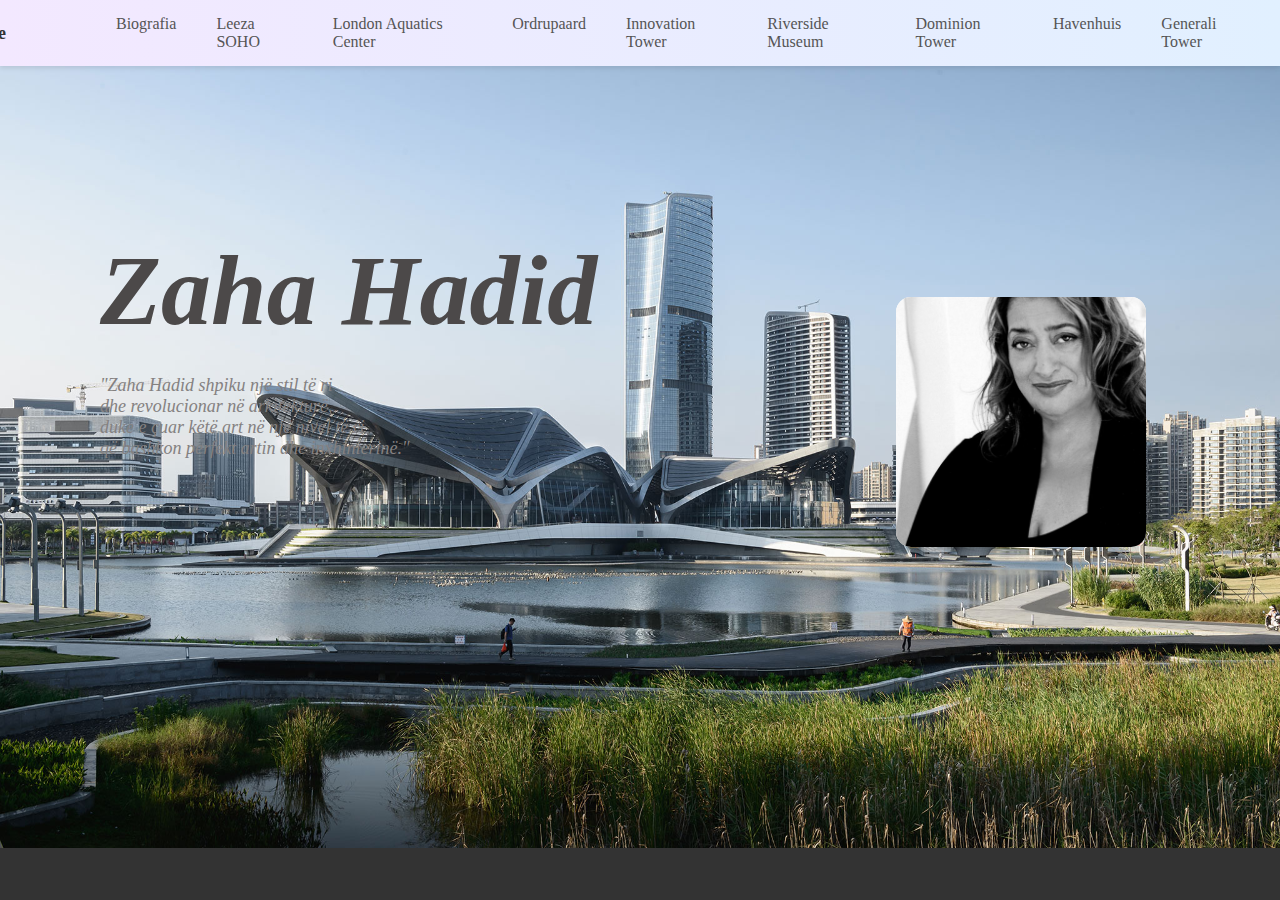
<file: index.html>
<!DOCTYPE html>
<html lang="en">
<head>
  <meta charset="UTF-8">
  <meta name="viewport" content="width=device-width, initial-scale=1.0">
  
  <link rel="stylesheet" href="style.css">
  <title>Home</title>
</head>
<body id="ap-body">
  <nav class="ap-navbar">
    
    <div class="ap-navbar-logo">
      <img src="architecture.png" alt="Logo">
      <a href="index.html">Home</a>
    </div>

    
    <button class="ap-navbar-toggle" aria-label="Toggle navigation">
      ☰
    </button>

    
    <div class="ap-navbar-links">
      <a href="biografia.html">Biografia</a>
      <a href="lezaa.html">Leeza SOHO</a>
      <a href="london.html">London Aquatics Center</a>
      <a href="ordrugaard.html">Ordrupaard</a>
      <a href="inovation.html">Innovation Tower</a>
      <a href="river.html">Riverside Museum</a>
      <a href="dominion.html">Dominion Tower</a>
      <a href="havenhuis.html">Havenhuis</a>
      <a href="generali.html">Generali Tower</a>
    </div>
  </nav>

  <script src="script.js"></script>
  
<div class="ap-permbajtja">
  <h1 class="ap-titulli">Zaha Hadid</h1>
  <p class="ap-paragrafi">
      "Zaha Hadid shpiku një stil të ri <br>dhe revolucionar në arkitekturë,<br> 
      duke e çuar këtë art në një nivel të ri <br> që bashkon perfekt artin dhe inxhinierinë."
  </p>
</div>

<div class="ap-card">
  <img src="zaha.jpg" alt="Zaha Hadid Image">
</div>



</body>
</html>
</file>
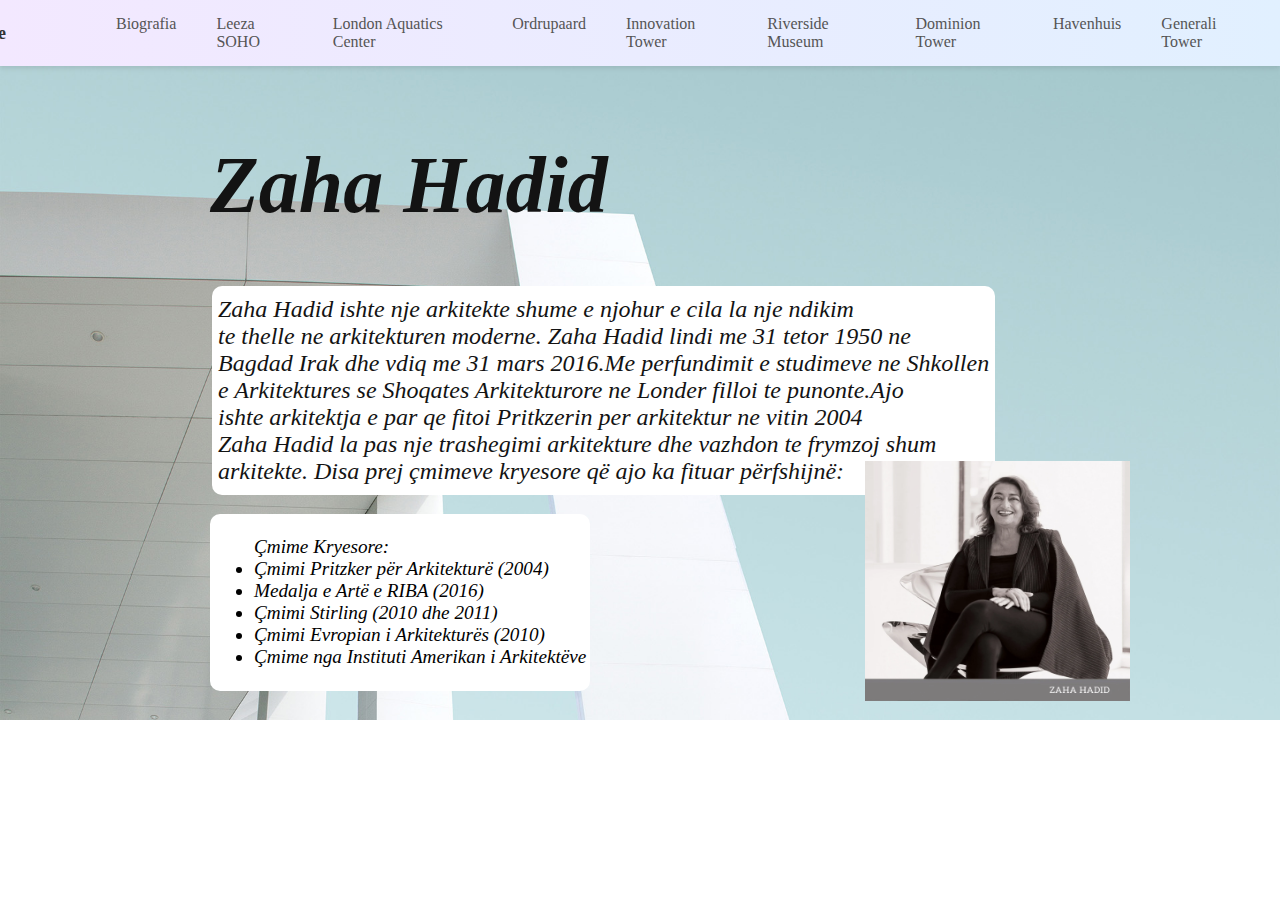
<file: biografia.html>
<!DOCTYPE html>
<html lang="en">
<head>
  <meta charset="UTF-8">
  <meta name="viewport" content="width=device-width, initial-scale=1.0">
  <link rel="stylesheet" href="bio.css">
  <title>Biografia</title>
</head>
<body id="ap-body">
  <nav class="ap-navbar">
  
    <div class="ap-navbar-logo">
      <img src="architecture.png" alt="Logo">
      <a href="index.html">Home</a>
    </div>

    
    <button class="ap-navbar-toggle" aria-label="Toggle navigation">
      ☰
    </button>

    
    <div class="ap-navbar-links">
      <a href="biografia.html">Biografia</a>
      <a href="lezaa.html">Leeza SOHO</a>
      <a href="london.html">London Aquatics Center</a>
      <a href="ordrugaard.html">Ordrupaard</a>
      <a href="inovation.html">Innovation Tower</a>
      <a href="river.html">Riverside Museum</a>
      <a href="dominion.html">Dominion Tower</a>
      <a href="havenhuis.html">Havenhuis</a>
      <a href="generali.html">Generali Tower</a>
    </div>
  </nav>

  <script src="script.js"></script>

  
  <div class="ap-titulli">
    <h1>Zaha Hadid</h1>
    <p class="ap-paragrafi">
      Zaha Hadid ishte nje arkitekte  shume e njohur e  cila la nje ndikim <br> 
      te thelle ne arkitekturen moderne. Zaha Hadid lindi me 31 tetor 1950 ne <br>
      Bagdad Irak dhe vdiq me 31 mars 2016.Me perfundimit e studimeve ne Shkollen <br>
      e Arkitektures se Shoqates Arkitekturore ne Londer filloi te punonte.Ajo <br>
      ishte arkitektja e par qe  fitoi Pritkzerin per arkitektur ne vitin 2004 <br> 
      Zaha Hadid la pas nje trashegimi arkitekture dhe vazhdon te frymzoj shum <br>
      arkitekte. Disa prej çmimeve kryesore që ajo ka fituar përfshijnë:
    </p>
</div>

<div class="ap-lista">
  <ul>Çmime Kryesore:
    <li>Çmimi Pritzker për Arkitekturë (2004)</li>
    <li>Medalja e Artë e RIBA (2016)</li>
    <li>Çmimi Stirling (2010 dhe 2011)</li>
    <li>Çmimi Evropian i Arkitekturës (2010)</li>
    <li>Çmime nga Instituti Amerikan i Arkitektëve</li>

  </ul>
</div>
  
<div class="ap-foto">
<img src="zahaprofile.webp" alt="" width="265" height="240">
</div>


</body>
</html>
</file>
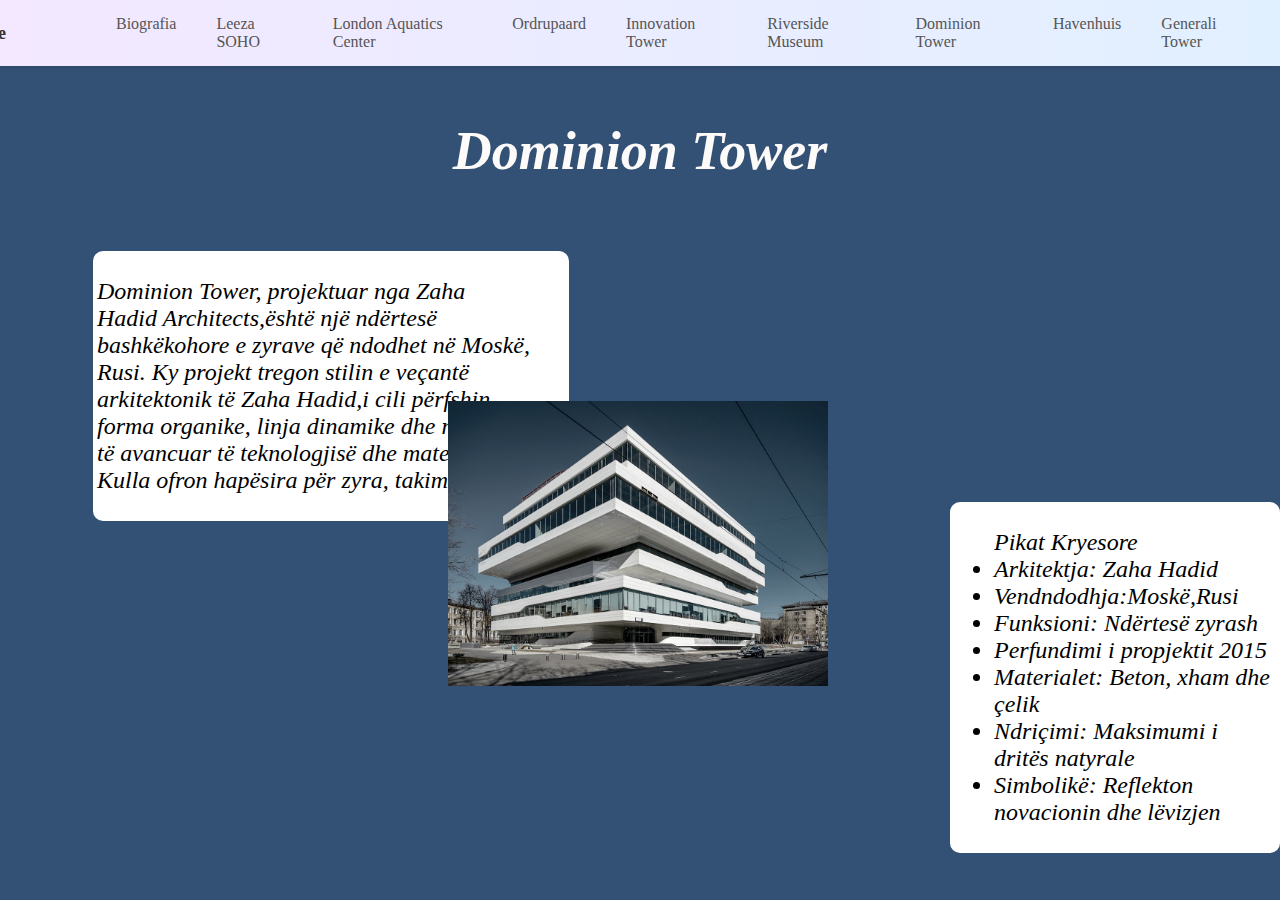
<file: dominion.html>
<!DOCTYPE html>
<html lang="en">
<head>
    <meta charset="UTF-8">
    <meta name="viewport" content="width=device-width, initial-scale=1.0">
    <title>Dominion</title>
    <link rel="stylesheet" href="dominion.css">
</head>
<body id="ap-body">
  <nav class="ap-navbar">
    
    <div class="ap-navbar-logo">
      <img src="architecture.png" alt="Logo">
      <a href="index.html">Home</a>
    </div>

    
    <button class="ap-navbar-toggle" aria-label="Toggle navigation">
      ☰
    </button>

    
    <div class="ap-navbar-links">
      <a href="biografia.html">Biografia</a>
      <a href="lezaa.html">Leeza SOHO</a>
      <a href="london.html">London Aquatics Center</a>
      <a href="ordrugaard.html">Ordrupaard</a>
      <a href="inovation.html">Innovation Tower</a>
      <a href="river.html">Riverside Museum</a>
      <a href="dominion.html">Dominion Tower</a>
      <a href="havenhuis.html">Havenhuis</a>
      <a href="generali.html">Generali Tower</a>
    </div>
  </nav>

  <script src="script.js"></script>

  <div class="ap-titulli">

    <h1>Dominion Tower</h1>

  </div>

  <div class="ap-teori">

    <p>
      Dominion Tower, projektuar nga Zaha <br> 
      Hadid Architects,është një ndërtesë  <br>
      bashkëkohore e zyrave që ndodhet në Moskë, <br>
      Rusi. Ky projekt tregon stilin e veçantë  <br>
      arkitektonik të Zaha Hadid,i cili përfshin  <br>
      forma organike, linja dinamike dhe një përdorim  <br>
      të avancuar të teknologjisë dhe materialeve <br>
      Kulla ofron hapësira për zyra, takime <br>
      
      
    </p>

  </div>

  <div class="ap-dominionfoto">
    <img class="ap-image" src="dominion44.jpg" alt="">
  </div>

  <div class="ap-lista">
    <ul>Pikat Kryesore
      <li>Arkitektja: Zaha Hadid</li>
      <li>Vendndodhja:Moskë,Rusi</li>
      <li>Funksioni: Ndërtesë zyrash </li>
      <li>Perfundimi i propjektit 2015 </li>
      <li>Materialet: Beton, xham dhe çelik</li>
      <li>Ndriçimi: Maksimumi i dritës natyrale</li>
      <li>Simbolikë: Reflekton novacionin dhe lëvizjen</li>
     </ul>

  </div>

 


</body>
</html>
</file>
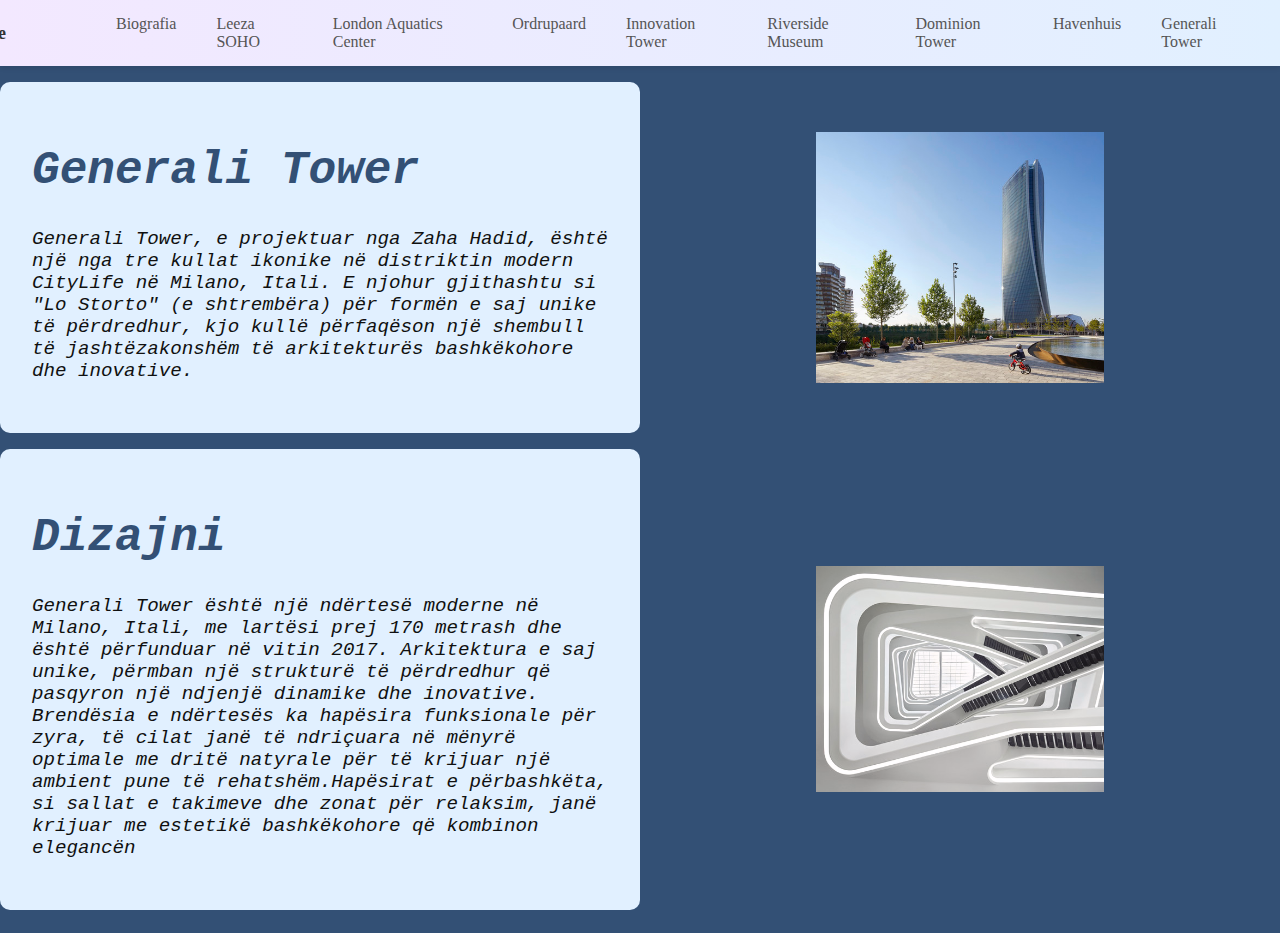
<file: generali.html>
<!DOCTYPE html>
<html lang="en">
<head>
    <meta charset="UTF-8">
    <meta name="viewport" content="width=device-width, initial-scale=1.0">
    <title>Generali</title>
    <link rel="stylesheet" href="generali.css">
</head>
<body id="ap-body">
    <nav class="ap-navbar">
        
        <div class="ap-navbar-logo">
          <img src="architecture.png" alt="Logo">
          <a href="index.html">Home</a>
        </div>
    
        
        <button class="ap-navbar-toggle" aria-label="Toggle navigation">
          ☰
        </button>
    
      
        <div class="ap-navbar-links">
          <a href="biografia.html">Biografia</a>
          <a href="lezaa.html">Leeza SOHO</a>
          <a href="london.html">London Aquatics Center</a>
          <a href="ordrugaard.html">Ordrupaard</a>
          <a href="inovation.html">Innovation Tower</a>
          <a href="river.html">Riverside Museum</a>
          <a href="dominion.html">Dominion Tower</a>
          <a href="havenhuis.html">Havenhuis</a>
          <a href="generali.html">Generali Tower</a>
        </div>
      </nav>
    
      <script src="script.js"></script>
     <div class="ap-generali">
       <div class="ap-text">
            <div class="ap-titulli">
            <h1>Generali Tower</h1>
            </div>
            <p>
                Generali Tower, e projektuar nga Zaha Hadid, është një nga tre kullat ikonike
                në distriktin modern CityLife në Milano, Itali. E njohur gjithashtu si "Lo Storto"
                (e shtrembëra) për formën e saj unike të përdredhur, kjo kullë përfaqëson një shembull
                 të jashtëzakonshëm të arkitekturës bashkëkohore dhe inovative.
            </p>
        </div>
        <div class="img">
            <img src="generali.jpg" alt="">
        </div>
    </div>

    <div class="ap-generali">
        <div class="ap-text">
            <div class="ap-titulli">
            <h1>Dizajni</h1>
            </div>
            <p>
                Generali Tower është një ndërtesë moderne në Milano, Itali,
                me lartësi prej 170 metrash dhe është përfunduar në vitin 2017. Arkitektura e saj unike,
                përmban një strukturë të përdredhur që pasqyron një ndjenjë
                dinamike dhe inovative. Brendësia e ndërtesës ka hapësira funksionale për zyra, të cilat
                janë të ndriçuara në mënyrë optimale me dritë natyrale për të krijuar një ambient pune të
                rehatshëm.Hapësirat e përbashkëta, si sallat e takimeve dhe zonat për relaksim,
                janë krijuar me estetikë bashkëkohore që kombinon elegancën
            </p>
        </div>
        <div class="img">
          <img src="generaliinside.jpg" alt="">
      </div>
      </div>
    </div>


</body>
</html>
</file>
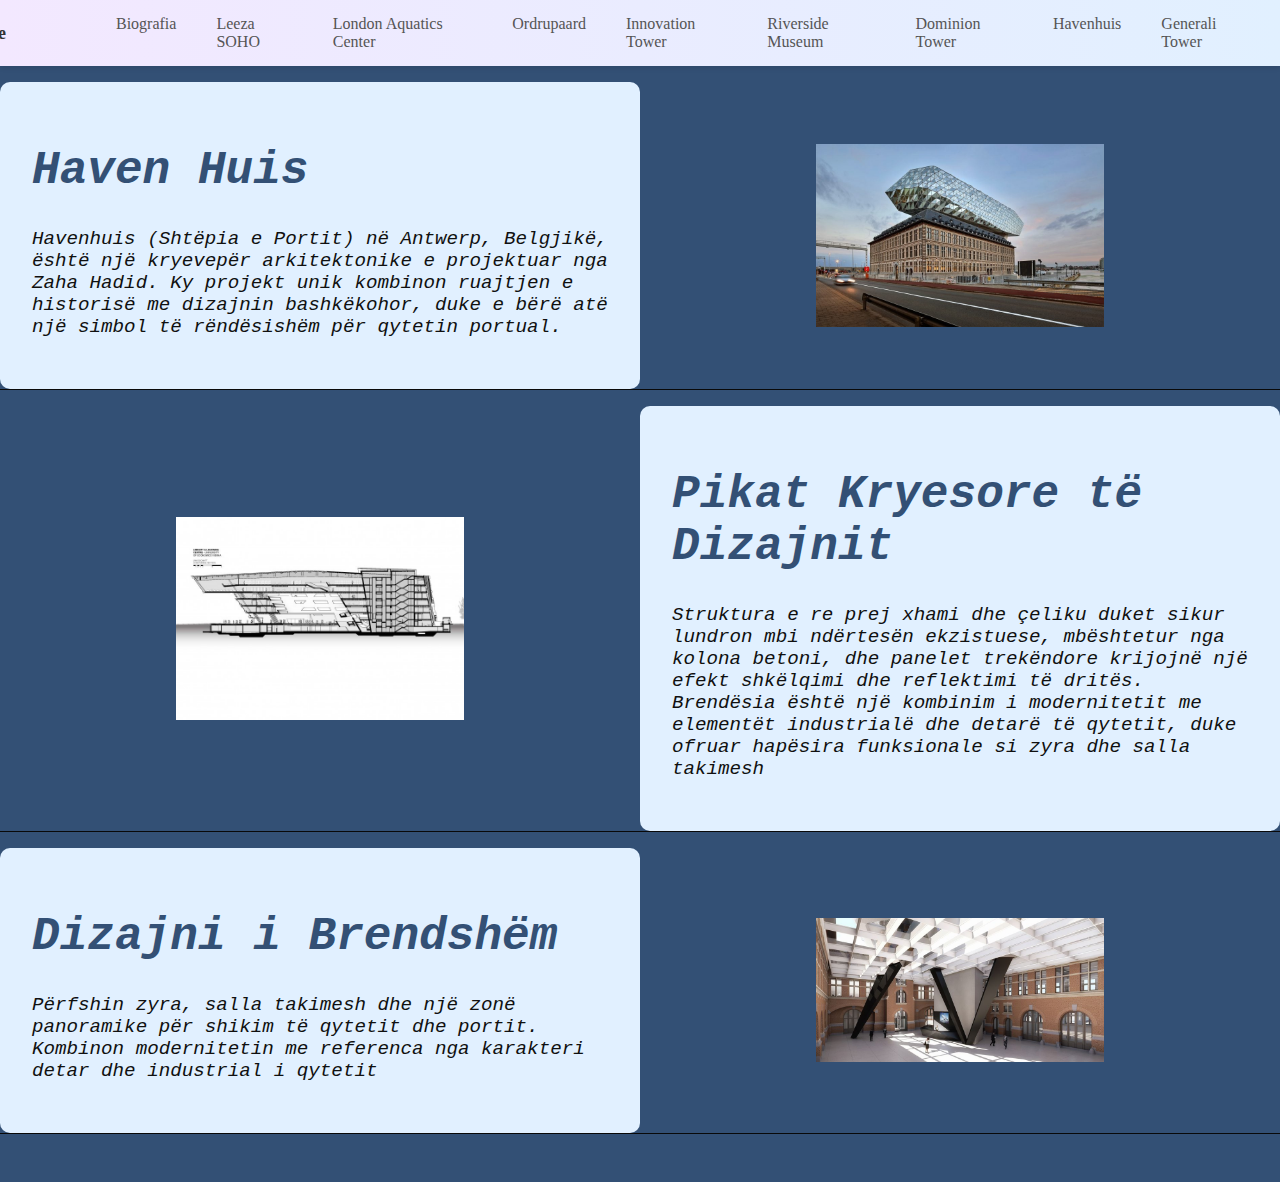
<file: havenhuis.html>
<!DOCTYPE html>
<html lang="en">
<head>
    <meta charset="UTF-8">
    <meta name="viewport" content="width=device-width, initial-scale=1.0">
    <title>Havenhuis</title>
    <link rel="stylesheet" href="havenhuis.css">
</head>
<body id="ap-body">
    <nav class="ap-navbar">
        
        <div class="ap-navbar-logo">
          <img src="architecture.png" alt="Logo">
          <a href="index.html">Home</a>
        </div>
    
        
        <button class="ap-navbar-toggle" aria-label="Toggle navigation">
          ☰
        </button>
    
        
        <div class="ap-navbar-links">
          <a href="biografia.html">Biografia</a>
          <a href="lezaa.html">Leeza SOHO</a>
          <a href="london.html">London Aquatics Center</a>
          <a href="ordrugaard.html">Ordrupaard</a>
          <a href="inovation.html">Innovation Tower</a>
          <a href="river.html">Riverside Museum</a>
          <a href="dominion.html">Dominion Tower</a>
          <a href="havenhuis.html">Havenhuis</a>
          <a href="generali.html">Generali Tower</a>
        </div>
      </nav>
    
      <script src="script.js"></script>

    <div class="ap-main">
        <div class="ap-container">
            <div class="ap-text">
                <div class="ap-titulli">
                <h1>Haven Huis</h1>
                </div>
                <p>
                 Havenhuis (Shtëpia e Portit) në Antwerp, Belgjikë,
                 është një kryevepër arkitektonike e projektuar nga Zaha Hadid.
                 Ky projekt unik kombinon ruajtjen e historisë me dizajnin bashkëkohor,
                 duke e bërë atë një simbol të rëndësishëm për qytetin portual.
                </p>
            </div>
            <div class="img">
                <img src="havenhuis1.jpg" alt="">
            </div>
        </div>

        
        <div class="ap-container">
            <div class="ap-text">
                <div class="ap-titulli">
                <h1>Pikat Kryesore të Dizajnit</h1>
                </div>
                <p>
                    Struktura e re prej xhami dhe çeliku duket sikur lundron mbi ndërtesën ekzistuese,
                    mbështetur nga kolona betoni, dhe panelet trekëndore krijojnë një efekt shkëlqimi dhe
                    reflektimi të dritës. Brendësia është një kombinim i modernitetit me elementët industrialë
                    dhe detarë të qytetit, duke ofruar hapësira funksionale si zyra dhe salla takimesh
                </p>
            </div>
            <div class="img">
                <img src="havenmodeli.jpg" alt="">
            </div>
        </div>

        <div class="ap-container">
            <div class="ap-text">
                <div class="ap-titulli">
                <h1>Dizajni i Brendshëm</h1>
                </div>
                <p>
                    Përfshin zyra, salla takimesh dhe një zonë panoramike për shikim të qytetit dhe portit.
                    Kombinon modernitetin me referenca nga karakteri detar dhe industrial i qytetit
                </p>
            </div>
            <div class="img">
                <img src="havenhuisinside.jpg" alt="">
            </div>
        </div>
    </div>

</body>
</html>
</file>
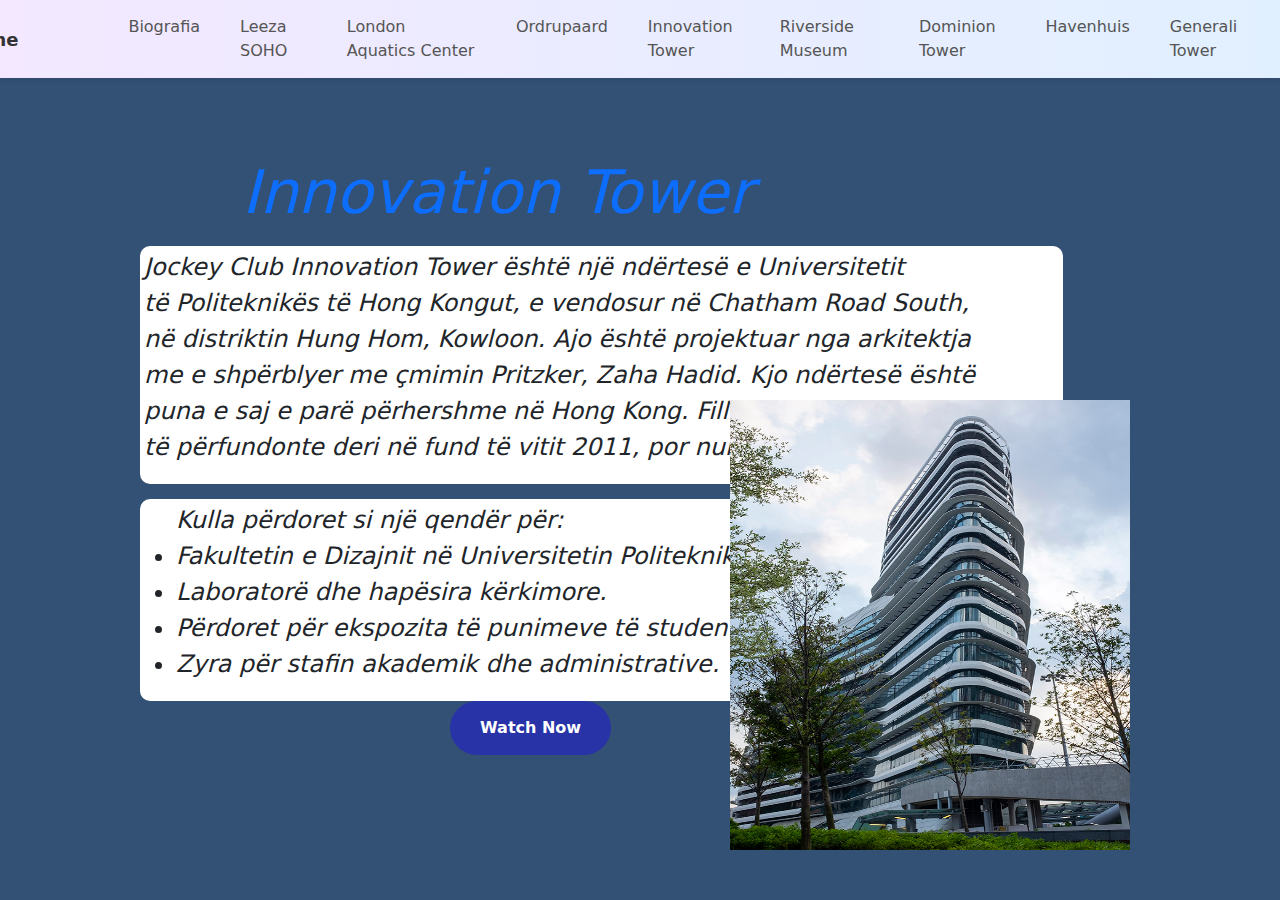
<file: inovation.html>
<!DOCTYPE html>
<html lang="en">
<head>
    <meta charset="UTF-8">
    <meta name="viewport" content="width=device-width, initial-scale=1.0">
    <title>inovation</title>
    <link href="https://cdn.jsdelivr.net/npm/bootstrap@5.3.0-alpha3/dist/css/bootstrap.min.css" rel="stylesheet">
    <link rel="stylesheet" href="inovation.css">
</head>
<body id="ap-body">
  <nav class="ap-navbar">
    
    <div class="ap-navbar-logo">
      <img src="architecture.png" alt="Logo">
      <a href="index.html">Home</a>
    </div>

  
    <button class="ap-navbar-toggle" aria-label="Toggle navigation">
      ☰
    </button>

    
    <div class="ap-navbar-links">
      <a href="biografia.html">Biografia</a>
      <a href="lezaa.html">Leeza SOHO</a>
      <a href="london.html">London Aquatics Center</a>
      <a href="ordrugaard.html">Ordrupaard</a>
      <a href="inovation.html">Innovation Tower</a>
      <a href="river.html">Riverside Museum</a>
      <a href="dominion.html">Dominion Tower</a>
      <a href="havenhuis.html">Havenhuis</a>
      <a href="generali.html">Generali Tower</a>
    </div>
  </nav>

  <script src="script.js"></script>

  <div class="container mt-5">
    <h1 id="titulli" class="text-primary">Innovation Tower</h1>
</div>



  <div class="ap-teori1">
        <p>
        Jockey Club Innovation Tower është një ndërtesë e Universitetit <br>
        të Politeknikës të Hong Kongut, e vendosur në Chatham Road South, <br>
        në distriktin Hung Hom, Kowloon. Ajo është projektuar nga arkitektja <br>
        me e shpërblyer  me çmimin Pritzker, Zaha Hadid. Kjo ndërtesë është <br>
        puna e saj e parë përhershme në Hong Kong. Fillimisht ishte parashikuar  <br>
        të përfundonte deri në fund të vitit 2011, por nuk u përfundua në vitin 2014
        </p>
  </div>

  <div class="ap-lista">
    <ul>Kulla përdoret si një qendër për:
      <li>Fakultetin e Dizajnit në Universitetin Politeknik të Hong Kongut</li>
      <li>Laboratorë dhe hapësira kërkimore.</li>
      <li>Përdoret për ekspozita të punimeve të studentëve dhe te profesionistëve.</li>
      <li>Zyra për stafin akademik dhe administrative. </li>
     </ul>

  </div>

  <div class="buton">
        <a href="https://www.youtube.com/watch?v=aQ_umv3Xsys" class="cta-button">Watch Now</a>
  </div>

  <div class="ap-foto">
    <img class="ap-foto1" src="inovation4.jpg" alt="">
</div>     
      

  <script src="https://code.jquery.com/jquery-3.6.4.min.js"></script>
  <script src="scriptt.js"></script>
</body>
</html>
</file>
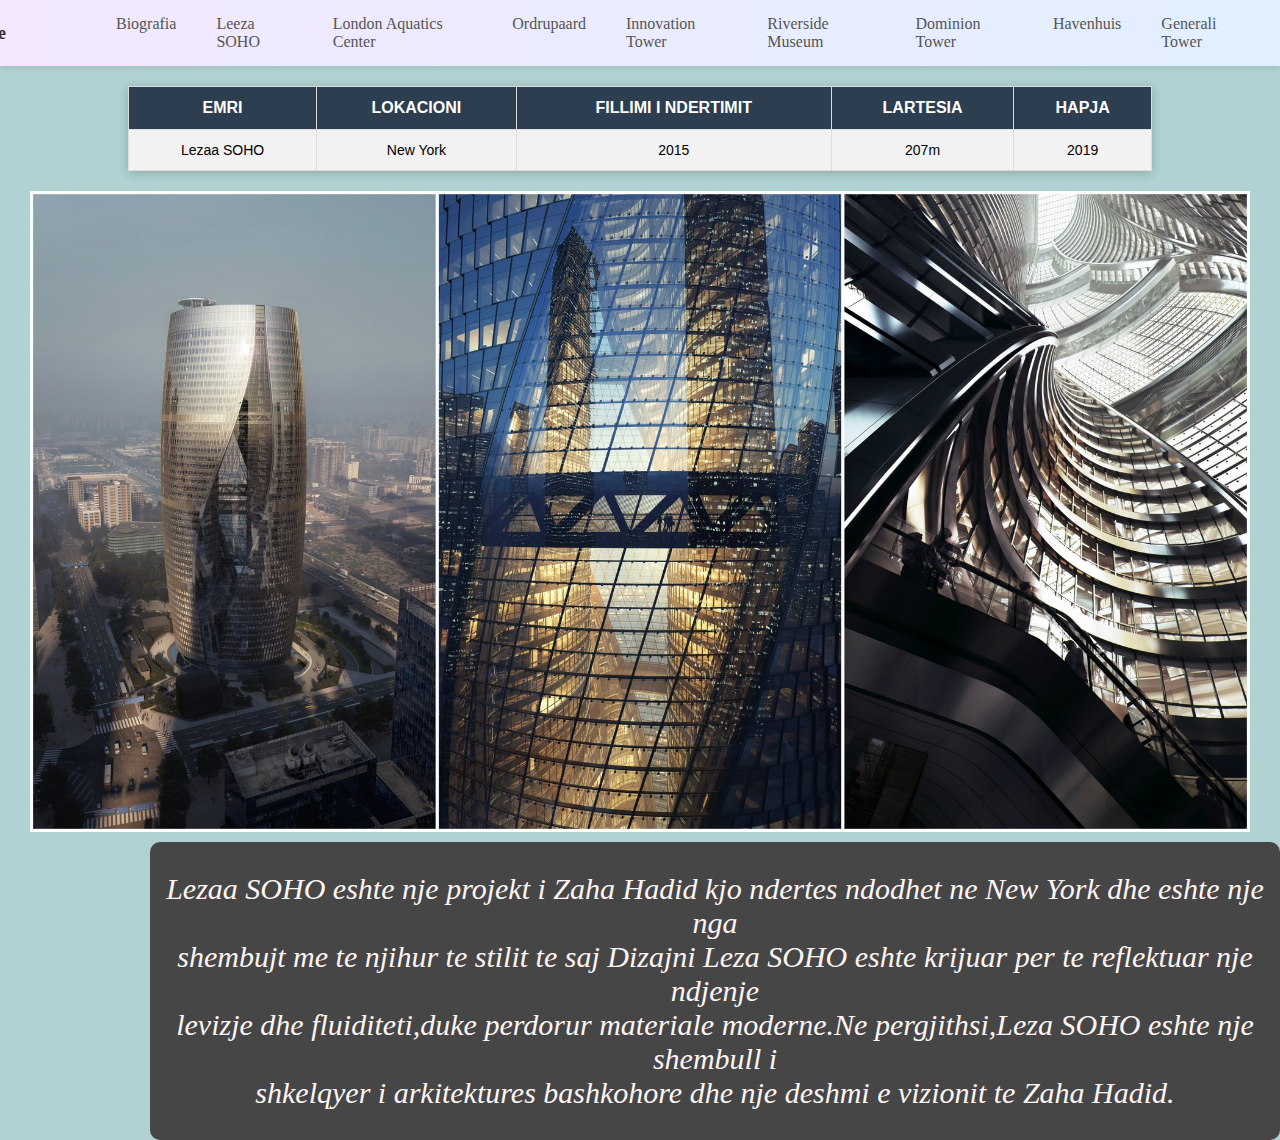
<file: lezaa.html>
<!DOCTYPE html>
<html lang="en">
<head>
  <meta charset="UTF-8">
  <meta name="viewport" content="width=device-width, initial-scale=1.0">
  <link rel="stylesheet" href="leeza.css">
  <title>Lezaa</title>
</head>
<body id="ap-body">
   <nav class="ap-navbar">
      
      <div class="ap-navbar-logo">
        <img src="architecture.png" alt="Logo">
        <a href="index.html">Home</a>
      </div>
  
      
      <button class="ap-navbar-toggle" aria-label="Toggle navigation">
        ☰
      </button>
  
      
      <div class="ap-navbar-links">
        <a href="biografia.html">Biografia</a>
        <a href="lezaa.html">Leeza SOHO</a>
        <a href="london.html">London Aquatics Center</a>
        <a href="ordrugaard.html">Ordrupaard</a>
        <a href="inovation.html">Innovation Tower</a>
        <a href="river.html">Riverside Museum</a>
        <a href="dominion.html">Dominion Tower</a>
        <a href="havenhuis.html">Havenhuis</a>
        <a href="generali.html">Generali Tower</a>
      </div>
    </nav>
  
    <script src="script.js"></script>

        
<div class="ap-tabele">
 <table>
   <tr>
        <th>Emri</th>
        <th>Lokacioni</th>
        <th>Fillimi i ndertimit</th>
        <th>Lartesia</th>
        <th>Hapja</th>
        </tr>
        <tr>
        <td>Lezaa SOHO</td>
        <td>New York</td>
        <td>2015</td>
        <td>207m</td>
        <td>2019</td>
   </tr>
 </table>
 </div>
            
 <div class="ap-fotoleza">
    <img class="ap-image" src="pjest3.jpg" alt="">
            
 </div>

        
    <div class="ap-teori">

        <p>
           Lezaa SOHO eshte nje projekt i Zaha Hadid kjo ndertes ndodhet ne New York dhe eshte nje  nga <br>
           shembujt me te njihur te stilit te saj Dizajni Leza SOHO eshte krijuar per te reflektuar nje ndjenje <br>
           levizje dhe fluiditeti,duke perdorur materiale moderne.Ne pergjithsi,Leza SOHO eshte nje shembull i <br> 
           shkelqyer i arkitektures  bashkohore dhe nje deshmi e vizionit te Zaha Hadid.
        </p>

    </div>
    
    

    
</body>
</html>
</file>
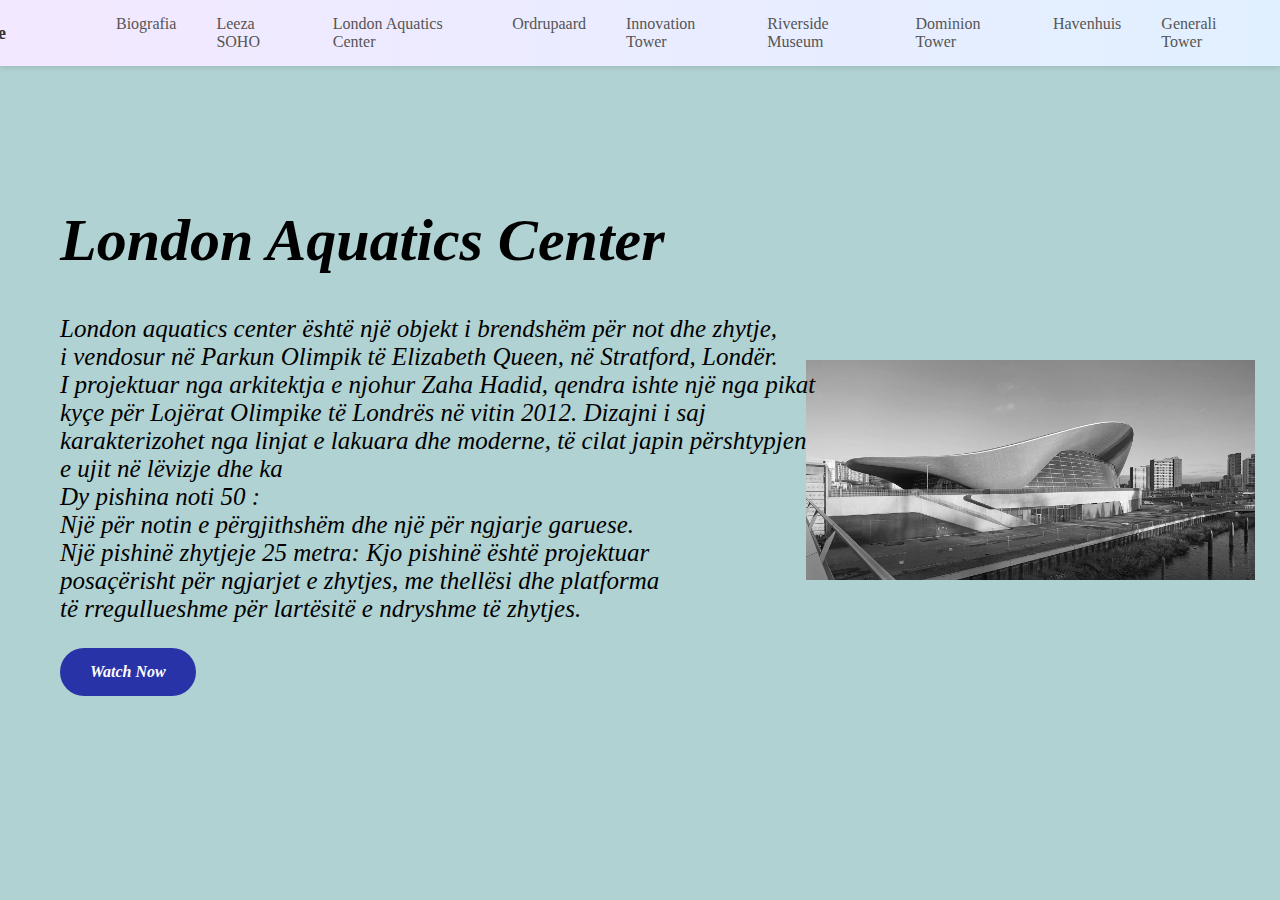
<file: london.html>
<!DOCTYPE html>
<html lang="en">
<head>
    <meta charset="UTF-8">
    <meta name="viewport" content="width=device-width, initial-scale=1.0">

    <title>London</title>
    <link rel="stylesheet" href="london.css">
</head>
<body id="ap-body">
  <nav class="ap-navbar">
    
    <div class="ap-navbar-logo">
      <img src="architecture.png" alt="Logo">
      <a href="index.html">Home</a>
    </div>

    
    <button class="ap-navbar-toggle" aria-label="Toggle navigation">
      ☰
    </button>

  
    <div class="ap-navbar-links">
      <a href="biografia.html">Biografia</a>
      <a href="lezaa.html">Leeza SOHO</a>
      <a href="london.html">London Aquatics Center</a>
      <a href="ordrugaard.html">Ordrupaard</a>
      <a href="inovation.html">Innovation Tower</a>
      <a href="river.html">Riverside Museum</a>
      <a href="dominion.html">Dominion Tower</a>
      <a href="havenhuis.html">Havenhuis</a>
      <a href="generali.html">Generali Tower</a>
    </div>
  </nav>

  <script src="script.js"></script>

  <div class="ap-card">

      <img src="london.jpg">
     
  </div>
    
  <div class="ap-titulli">

      <h1>London Aquatics Center</h1>

  </div>

  <div class="ap-teori">
    <p>
        London aquatics center është një objekt i brendshëm për not dhe zhytje, <br>
        i vendosur në Parkun Olimpik të Elizabeth Queen, në Stratford, Londër. <br>
        I projektuar nga arkitektja e njohur Zaha Hadid, qendra ishte një nga pikat <br>
        kyçe për Lojërat Olimpike të Londrës në vitin 2012. Dizajni i saj <br> 
        karakterizohet nga linjat e lakuara dhe moderne, të cilat japin përshtypjen <br>
         e ujit në lëvizje dhe ka <br>

        Dy pishina noti 50 : <br>
            
        Një për notin e përgjithshëm dhe një për ngjarje garuese. <br>
        Një pishinë zhytjeje 25 metra: Kjo pishinë është projektuar <br>posaçërisht për 
        ngjarjet e zhytjes, me thellësi dhe platforma <br> 
        të rregullueshme për lartësitë e ndryshme të zhytjes.</p>
             
         <a href="https://www.youtube.com/watch?v=K4sNdtM9PKs" class="cta-button">Watch Now</a>
         
  </div>

</body>
</html>
</file>
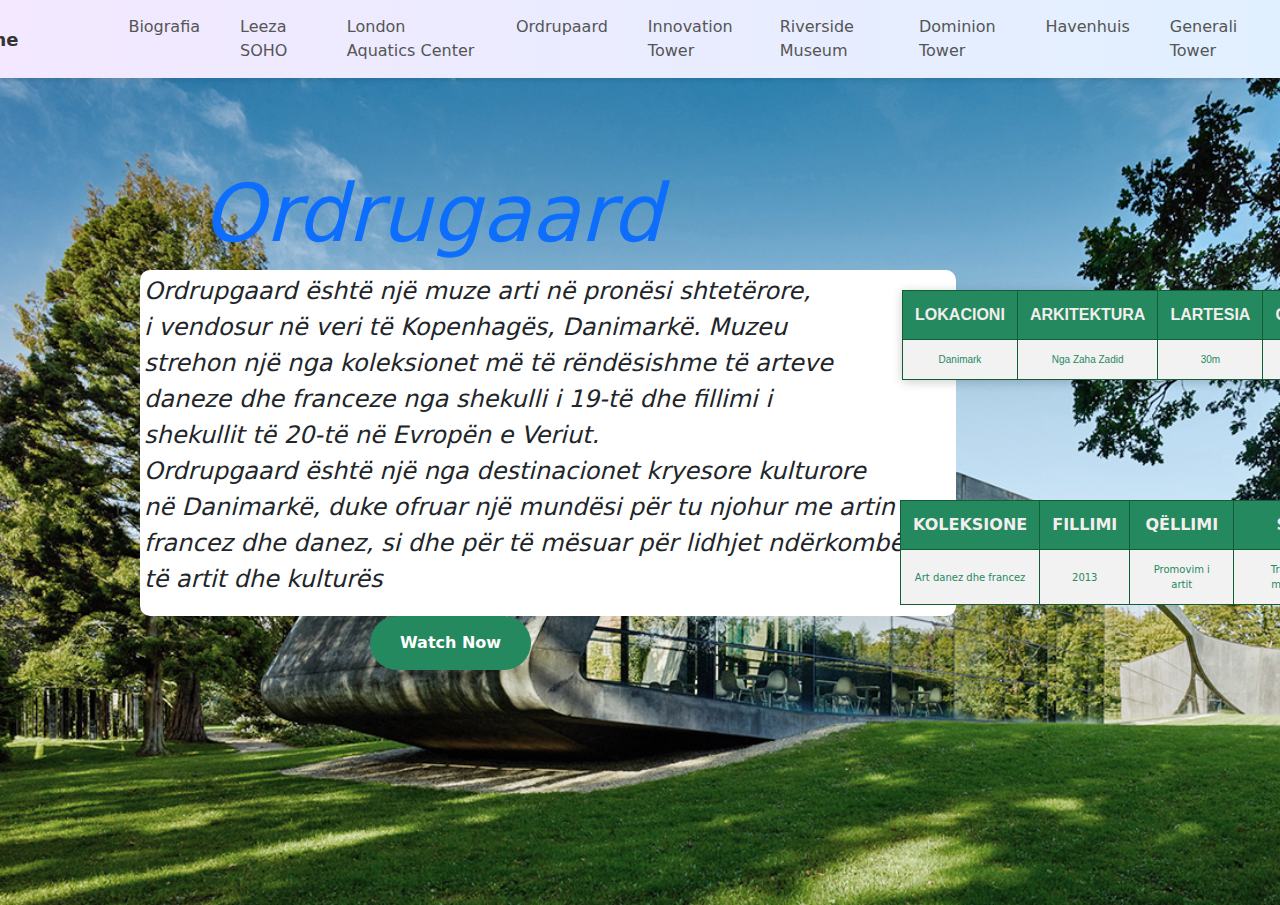
<file: ordrugaard.html>
<!DOCTYPE html>
<html lang="en">
<head>
    <meta charset="UTF-8">
    <meta name="viewport" content="width=device-width, initial-scale=1.0">
    <link href="https://cdn.jsdelivr.net/npm/bootstrap@5.3.0-alpha3/dist/css/bootstrap.min.css" rel="stylesheet">
    <title>Ordrugaard</title>
    <link rel="stylesheet" href="ordru.css">
</head>
<body id="ap-body">
  <nav class="ap-navbar">
    
    <div class="ap-navbar-logo">
      <img src="architecture.png" alt="Logo">
      <a href="index.html">Home</a>
    </div>

    
    <button class="ap-navbar-toggle" aria-label="Toggle navigation">
      ☰
    </button>

    
    <div class="ap-navbar-links">
      <a href="biografia.html">Biografia</a>
      <a href="lezaa.html">Leeza SOHO</a>
      <a href="london.html">London Aquatics Center</a>
      <a href="ordrugaard.html">Ordrupaard</a>
      <a href="inovation.html">Innovation Tower</a>
      <a href="river.html">Riverside Museum</a>
      <a href="dominion.html">Dominion Tower</a>
      <a href="havenhuis.html">Havenhuis</a>
      <a href="generali.html">Generali Tower</a>
    </div>
  </nav>

  <script src="script.js"></script>

  <div class="container mt-5">
    <h1 id="titulli" class="text-primary">Ordrugaard</h1>
</div>


  <div class="ap-teorii">

    <p>
     Ordrupgaard është një muze arti në pronësi shtetërore,<br>
     i vendosur  në veri të Kopenhagës, Danimarkë. Muzeu <br>
     strehon një nga koleksionet më të rëndësishme të arteve <br>
     daneze dhe franceze nga shekulli i 19-të dhe fillimi i <br>
     shekullit të 20-të në Evropën e Veriut. <br>
     Ordrupgaard është një nga destinacionet kryesore kulturore <br>
     në Danimarkë, duke ofruar një mundësi për tu njohur me artin <br>
     francez dhe danez, si dhe për të mësuar për lidhjet ndërkombëtare <br>
     të artit dhe kulturës
    </p>

  </div>

  <div class="buton">
        <a href="https://www.youtube.com/watch?v=H7HlaPgEViQ" class="cta-button">Watch Now</a>
  </div>

  <div class="ap-tabelja1">
    <table class="ap-tablee">
        <tr>
          <th>Lokacioni</th>
          <th>Arkitektura</th>
          <th>Lartesia</th>
          <th>Gjersia</th>
          <th>Hapja</th>
          </tr>
          <tr>
          <td>Danimark</td>
          <td>Nga Zaha Zadid</td>
          <td>30m</td>
          <td>36m</td>
          <td>2017</td>
        </tr>
    </table>

  </div>

  <div class="ap-tabelja2">
    <table class="ap-tabelee2">
        <tr>
          <th>Koleksione</th>
          <th>Fillimi</th>
          <th>Qëllimi</th>
          <th>Stili</th>
          <th>Artistë</th>
          </tr>
          <tr>
          <td>Art danez dhe francez</td>
          <td> 2013</td>
          <td>Promovim i artit</td>
          <td>Traditë dhe modernitet</td>
          <td>Monet, Gauguin, Degas</td>
        </tr>
    </table>

  </div>




 <script src="https://code.jquery.com/jquery-3.6.4.min.js"></script>
 <script src="scriptt.js"></script>

</body>
</html>
</file>
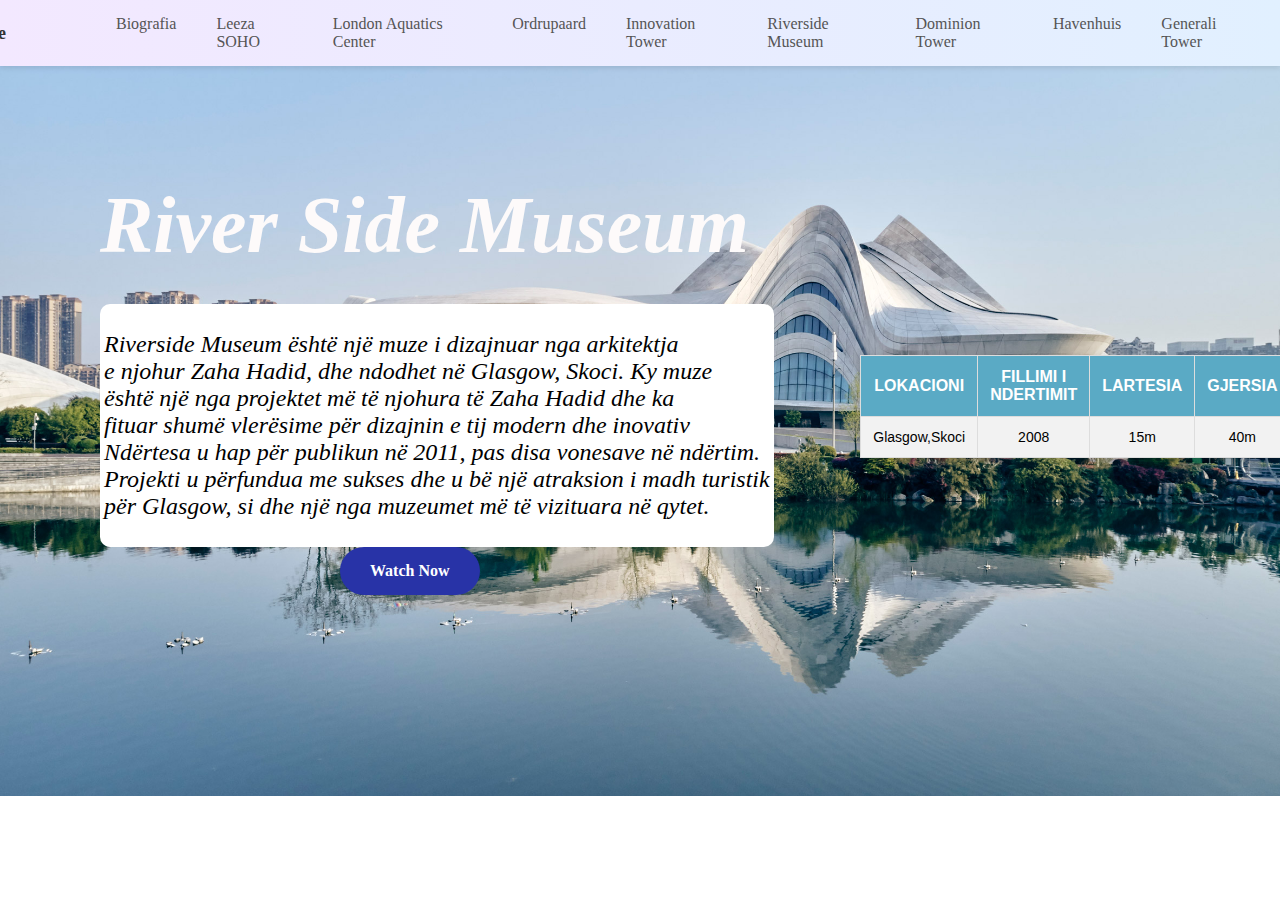
<file: river.html>
<!DOCTYPE html>
<html lang="en">
<head>
    <meta charset="UTF-8">
    <meta name="viewport" content="width=device-width, initial-scale=1.0">
    <title>River side</title>
    <link rel="stylesheet" href="river.css">
</head>
<body id="ap-body">
  <nav class="ap-navbar">
    
    <div class="ap-navbar-logo">
      <img src="architecture.png" alt="Logo">
      <a href="index.html">Home</a>
    </div>

    
    <button class="ap-navbar-toggle" aria-label="Toggle navigation">
      ☰
    </button>

    
    <div class="ap-navbar-links">
      <a href="biografia.html">Biografia</a>
      <a href="lezaa.html">Leeza SOHO</a>
      <a href="london.html">London Aquatics Center</a>
      <a href="ordrugaard.html">Ordrupaard</a>
      <a href="inovation.html">Innovation Tower</a>
      <a href="river.html">Riverside Museum</a>
      <a href="dominion.html">Dominion Tower</a>
      <a href="havenhuis.html">Havenhuis</a>
      <a href="generali.html">Generali Tower</a>
    </div>
  </nav>

  <script src="script.js"></script>

  <div class="ap-titulli3">
    <h1>River Side Museum</h1>
  </div>

   <div class="ap-teori3">

    <p>
      Riverside Museum është një muze i dizajnuar nga arkitektja <br>
      e njohur Zaha Hadid, dhe ndodhet në Glasgow, Skoci. Ky muze <br>
      është një nga projektet më të njohura të Zaha Hadid dhe ka  <br>
      fituar shumë vlerësime për dizajnin e tij modern dhe inovativ <br>
      Ndërtesa u hap për publikun në 2011, pas disa vonesave në ndërtim. <br>
      Projekti u përfundua me sukses dhe u bë një atraksion i madh turistik  <br>
      për Glasgow, si dhe një nga muzeumet më të vizituara në qytet.

    </p>
   </div>


  <div class="ap-buton">
      <a href=https://www.youtube.com/shorts/hfvJLWEDzv0 class="ap-cta-button">Watch Now</a>
  </div>


  <div class="ap-tabelja2">
    <table>
        <tr>
          <th>Lokacioni</th>
          <th>Fillimi i ndertimit</th>
          <th>Lartesia</th>
          <th>Gjersia</th>
          <th>Hapja</th>
          </tr>
          <tr>
          <td>Glasgow,Skoci</td>
          <td>2008</td>
          <td>15m</td>
          <td>40m</td>
          <td>2011</td>
        </tr>
    </table>

 </div>

</body>
</html>
</file>
<file: style.css>
#ap-body {
    margin: 0;
    background: url(img.jpg);
    background-repeat: no-repeat;
    background-size: cover;
    background-color: #333;
  }
  
  .ap-navbar {
    display: flex;
    justify-content: center;
    align-items: center;
    padding: 10px 20px;
    background: linear-gradient(to right, #f3e8ff, #e1f0ff);
    box-shadow: 0 2px 5px rgba(0, 0, 0, 0.1);
    position: relative;
  }
  
  .ap-navbar-logo {
    display: flex;
    justify-content: flex-start;
   align-items: center;
  }

  .ap-navbar-logo{
    position: relative;
    right: 100px;
  }
  
  .ap-navbar-logo img {
    height: 30px;
    margin-right: 10px;
  }
  
  .ap-navbar-logo a {
    text-decoration: none;
    font-size: 18px;
    font-weight: bold;
    color: #333;
  }
  
  .ap-navbar-links {
    display: flex;
    gap: 20px;
    transition: transform 0.3s ease-in-out;
  }
  
  .ap-navbar-links a {
    text-decoration: none;
    font-size: 16px;
    color: #555;
    padding: 5px 10px;
    border-radius: 5px;
    transition: background 0.3s, color 0.3s;
  }
  
  .ap-navbar-links a:hover {
    background: rgba(0, 0, 0, 0.1);
    color: #000;
  }
  
  
  .ap-navbar-toggle {
    display: none;
    background: none;
    border: none;
    font-size: 24px;
    cursor: pointer;
    position: relative;
    left: 110px;
  }

  @media (max-width: 1024px) {
    .ap-navbar{
      width: 985px;
      align-items: center;
    }
    
  
    .ap-navbar-logo {
      
      position: relative;
      left: -10px;
    }
  
    .ap-navbar-links a {
      font-size: 17px; 
      padding: 15px 8px; 
    }
  
    .ap-navbar-links {
      display: flex;
      gap: 1px; 
      position: relative;
      right: 6px;
    }
  }
  

 

  
  
  @media (max-width: 768px) {
    .ap-navbar{
      position: relative;
      width: 748px;
    }
    .ap-navbar-links {
      flex-direction: column;
      position: absolute;
      top: 60px;
      left: 0;
      right: 0;
      background: #fff;
      padding: 10px;
      z-index: 1;
      border-radius: 5px;
      transform: translateY(-200%);
      opacity: 0;
      visibility: hidden;
    }
  
    .ap-navbar-links.active {
      transform: translateY(0);
      opacity: 1;
      visibility: visible;
    }

    .ap-navbar-logo{
      position: relative;
      left: -251px;
    }
  
    .ap-navbar-toggle {
      display: block;
      position: relative;
      left: -381px;

    }
  }

  
  @media (max-width: 480px) {
    .ap-navbar{
      position: relative;
      width: 403px;
    }
  
    .ap-navbar-toggle {
      display: block;
      position: relative;
      left: -231px;
  
    }
    .ap-navbar-logo  {
        font-size: 16px;
        position: relative;
        left: -90px;
    }
  
    .ap-navbar-links  {
        font-size: 14px;
    }
  }
  


  .ap-permbajtja {
    position: relative;
    left: 100px;
    top: 100px;
}

.ap-titulli {
    font-style: italic;
    font-size: 100px;
    color: rgb(76, 73, 73);
}

.ap-paragrafi {
    font-style: italic;
    font-size: large;
    color: #848181;
    position: relative;
    top: -40px;
}

.ap-card {
    position: absolute;
    left: 70%;
    top: 33%;
    background-color: #fff;
    width: 250px;
    height: 250px;
    border-radius: 15px;
    filter: grayscale(100%);
}

.ap-card img {
    object-fit: cover;
    height: 100%;
    width: 100%;
    border-radius: 15px;
}

.ap-card:hover {
    background-color: rgb(177, 226, 243);
    filter: grayscale(0);
}

.ap-card:hover img {
    cursor: pointer;
    transition: all 0.5s ease-in-out;
    transform: scale(1.4);
}

@media (max-width: 1024px) {
  
  .ap-permbajtja {
      max-width: 100%;
      padding: 40px;
      position: relative;
      top: 20px;
      left: 2px;
      
      
  }

  
  .ap-titulli {
      font-size: 80px; 
  }

  
  .ap-paragrafi {
      font-size: 1rem; 
      background-color: #dce2f6;
      display: inline-block;
      padding: 7px;
      color: #000;
      border-radius:7px ;
  }

  
  .ap-card {
      width: 30%; 
      max-width: 240px; 
      height: 250px; 
      
  }

  
  .ap-card img {
      object-fit: cover;
      height: 100%;
      width: 100%;
  }
}


@media  (max-width: 768px) {
    .ap-permbajtja {
        left: 20px;
        top: 50px;
    }

    .ap-titulli {
        font-size: 50px;
    }

    .ap-paragrafi {
        font-size: medium;
        top: 0;
    }

    .ap-card {
        position: relative;
        left: 160px;
        top: -175px;
        width: 200px;
        height: 200px;
        margin: 0 auto;
    }
}

@media screen and (max-width: 480px) {
    .ap-permbajtja {
        left: -30px;
        top: 30px;
    }

    .ap-titulli {
        font-size: 30px;
    }

    .ap-paragrafi {
        font-size: small;
        top: 0;
    }

    

    .ap-card {
        width: 150px;
        height: 150px;
        position: relative;
        left: 160px;
        top: -155px;
    }
}
</file>
<file: bio.css>
#ap-body {
    margin: 0;
    background: url(papers.co-vx94-simple-architecture-blue-pattern-background-25-wallpaper.jpg);
    background-repeat: no-repeat;
    background-size: cover;
  }
  
  .ap-navbar {
    display: flex;
    justify-content: center;
    align-items: center;
    padding: 10px 20px;
    background: linear-gradient(to right, #f3e8ff, #e1f0ff);
    box-shadow: 0 2px 5px rgba(0, 0, 0, 0.1);
    position: relative;
  }
  
  .ap-navbar-logo {
    display: flex;
    justify-content: flex-start;
   align-items: center;
  }

  .ap-navbar-logo{
    position: relative;
    right: 100px;
  }
  
  .ap-navbar-logo img {
    height: 30px;
    margin-right: 10px;
  }
  
  .ap-navbar-logo a {
    text-decoration: none;
    font-size: 18px;
    font-weight: bold;
    color: #333;
  }
  
  .ap-navbar-links {
    display: flex;
    gap: 20px;
    transition: transform 0.3s ease-in-out;
  }
  
  .ap-navbar-links a {
    text-decoration: none;
    font-size: 16px;
    color: #555;
    padding: 5px 10px;
    border-radius: 5px;
    transition: background 0.3s, color 0.3s;
  }
  
  .ap-navbar-links a:hover {
    background: rgba(0, 0, 0, 0.1);
    color: #000;
  }
  
  
  .ap-navbar-toggle {
    display: none;
    background: none;
    border: none;
    font-size: 24px;
    cursor: pointer;
    position: relative;
    left: 110px;
  }


  @media (max-width: 1024px) {
    .ap-navbar{
      width: 995px;
      align-items: center;
    }
  
    
    
  
    .ap-navbar-logo {
      
      position: relative;
      left: -10px;
    }
  
    .ap-navbar-links a {
      font-size: 17px; 
      padding: 15px 8px; 
    }
  
    .ap-navbar-links {
      display: flex;
      gap: 1px; 
      position: relative;
      right: 6px;
    }
  }
  
  
  @media (max-width: 768px) {
    .ap-navbar{
      position: relative;
      width: 748px;
    }
    .ap-navbar-links {
      flex-direction: column;
      position: absolute;
      top: 60px;
      left: 0;
      right: 0;
      background: #fff;
      padding: 10px;
      z-index: 1;
      border-radius: 5px;
      transform: translateY(-200%);
      opacity: 0;
      visibility: hidden;
    }
  
    .ap-navbar-links.active {
      transform: translateY(0);
      opacity: 1;
      visibility: visible;
    }

    .ap-navbar-logo{
      position: relative;
      left: -251px;
    }
  
    .ap-navbar-toggle {
      display: block;
      position: relative;
      left: -381px;

    }
  }
  

  
  @media (max-width: 480px) {
    .ap-navbar{
      position: relative;
      width: 403px;
    }
  
    .ap-navbar-toggle {
      display: block;
      position: relative;
      left: -231px;
  
    }
    .ap-navbar-logo  {
        font-size: 16px;
        position: relative;
        left: -90px;
    }
  
    .ap-navbar-links  {
        font-size: 14px;
    }
  }
  


  .ap-titulli{font-style: italic;
    position: relative;
    top: 20px;
    left: 210px;
    font-size: 40px;
    color: #131313;
  }

  .ap-paragrafi{
    background-color: white;
    display: inline-block;
    padding: 10px 6px;
    border-radius: 10px;
    margin-left: 2px;
    margin-top: 2px;
    font-size:x-large;
    font-style: italic;
    
  }

 .ap-lista{
  background-color: white;
  display: inline-block;
  padding: 3px 4px;
  border-radius: 10px;
  margin-left: 210px;
  margin-top: 15px;
  font-size:larger;
  font-style: italic;

  }

  
  .ap-foto{
    position:absolute;
    bottom: 195px;
    right: 150px;
    
  }




  @media (max-width: 1024px) {
    .ap-titulli {
        font-size: 60px; 
        text-align: center;
        margin-top: 40px;
        max-width: 100%; 
        position: relative;
        left: 10px;
    }

    .ap-paragrafi {
        font-size: 1.5rem; 
        max-width: 80%; 
        margin-top: 20px;
        text-align: left;
        line-height: 1.6; 
    }

    .ap-lista {
        font-size: 1.5rem;
        margin-top: 20px;
        max-width: 80%;
        margin-left: 130px;
    }

    .ap-foto {
        width: 350px; 
        height: 300px;
        margin-right: auto;
        position: relative;
        left: 620px;
        top: -209px;
    }
}


  

  



@media (max-width: 768px) {

  .ap-titulli{
    position: relative;
    top: 10px;
    left: 10px;
  }
  

  .ap-foto {
      max-width: 50%;
      position: relative;
      left: 200px;
      top: -130px;
  }

  .ap-paragrafi {
    font-size: 0.8rem;
    line-height: 1.4;
    position: relative;
    left: -63px;
}

 .ap-lista {
    font-size: 0.8rem;
    padding: 4px 0;
    position: relative;
    top: 240px;
    margin-left: 200px;
}
}

@media (max-width: 480px) {
  .ap-titulli  {
      font-size: 1.5rem;
  }

  .ap-paragrafi {
      font-size: 0.8rem;
      line-height: 1.4;
      position: relative;
      left: 23px;
  }

  .ap-lista  {
      font-size: 0.8rem;
      padding: 4px 0;
      position: relative;
      top: 5px;
      margin-left: 90px;
  }

  .ap-foto{
    position: relative;
    top: 32px;
    left: 92px;
  }

  .profile-image {
      max-width: 80%;
  }
}
</file>
<file: dominion.css>
#ap-body {
    margin: 0;
    background-color: rgb(51, 80, 117);
    background-repeat: no-repeat;
    background-size: cover;
  }
  
  .ap-navbar {
    display: flex;
    justify-content: center;
    align-items: center;
    padding: 10px 20px;
    background: linear-gradient(to right, #f3e8ff, #e1f0ff);
    box-shadow: 0 2px 5px rgba(0, 0, 0, 0.1);
    position: relative;
  }
  
  .ap-navbar-logo {
    display: flex;
    justify-content: flex-start;
   align-items: center;
  }

  .ap-navbar-logo{
    position: relative;
    right: 100px;
  }
  
  .ap-navbar-logo img {
    height: 30px;
    margin-right: 10px;
  }
  
  .ap-navbar-logo a {
    text-decoration: none;
    font-size: 18px;
    font-weight: bold;
    color: #333;
  }
  
  .ap-navbar-links {
    display: flex;
    gap: 20px;
    transition: transform 0.3s ease-in-out;
  }
  
  .ap-navbar-links a {
    text-decoration: none;
    font-size: 16px;
    color: #555;
    padding: 5px 10px;
    border-radius: 5px;
    transition: background 0.3s, color 0.3s;
  }
  
  .ap-navbar-links a:hover {
    background: rgba(0, 0, 0, 0.1);
    color: #000;
  }
  
  
  .ap-navbar-toggle {
    display: none;
    background: none;
    border: none;
    font-size: 24px;
    cursor: pointer;
    position: relative;
    left: 110px;
  }


  @media (max-width: 1024px) {
    .ap-navbar{
      width: 985px;
      align-items: center;
    }
    
  
    .ap-navbar-logo {
      
      position: relative;
      left: -10px;
    }
  
    .ap-navbar-links a {
      font-size: 17px;
      padding: 15px 8px; 
    }
  
    .ap-navbar-links {
      display: flex;
      gap: 1px; 
      position: relative;
      right: 6px;
    }
  }
  
   
  @media (max-width: 768px) {
    .ap-navbar {
      position: relative;
      width: 748px;
    }
    .ap-navbar-links {
      flex-direction: column;
      position: absolute;
      top: 60px;
      left: 0;
      right: 0;
      background: #fff;
      padding: 10px;
      z-index: 1;
      border-radius: 5px;
      transform: translateY(-200%);
      opacity: 0;
      visibility: hidden;
    }
  
    .ap-navbar-links.active {
      transform: translateY(0);
      opacity: 1;
      visibility: visible;
    }

    .ap-navbar-logo{
      position: relative;
      left: -251px;
    }
  
    .ap-navbar-toggle {
      display: block;
      position: relative;
      left: -381px;

    }
  }
  

  
@media (max-width: 480px) {
  .ap-navbar{
    position: relative;
    width: 403px;
  }

  .ap-navbar-toggle {
    display: block;
    position: relative;
    left: -231px;

  }
  .ap-navbar-logo  {
      font-size: 16px;
      position: relative;
      left: -90px;
  }

  .ap-navbar-links  {
      font-size: 14px;
  }
}


  .ap-titulli{
    font-style: italic;
    text-align: center; 
      margin: 10px auto; 
      padding: 8px 0; 
    font-size:27px;
    color: #fdfafa;
  } 

   .ap-teori{
    background-color: white;
    display: inline-block;
    padding: 3px 4px;
    border-radius: 10px;
    margin-left: 93px;
    margin-top: 15px;
    font-size:x-large;
    font-style: italic;
    
  }

  .ap-dominionfoto{
  display: flex;
  justify-content: center;
  height: auto;
  position: relative;
  top: -120px;
  left: -2px;
  }

  .ap-image {
  width: 380px;

  
  }




  .ap-lista{
    background-color: white;
    display: inline-block;
    padding: 3px 4px;
    border-radius: 10px;
    margin-left: 950px;
    margin-top: -350px;
    font-size:x-large;
    font-style: italic;
    
  }


  @media (max-width: 1024px) {
    .ap-titulli {
      font-size: 2.5rem; 
    }
  
    .ap-teori {
      font-size: 1.2rem;
      width: 30%; 
      margin-left: 30px;
    }


    .ap-dominionfoto{
      position: relative;
      left: -15px;
      top: -130px;
    }

    .ap-image{
      width: 300px;
    }
  
    .ap-lista {
      font-size: 1.1rem;
      width: 30%;
      position: relative;
      top: -60px;
      margin-left: 650px;
   }
  }

 

  
  @media (max-width: 768px) {
    .ap-titulli {
      font-size: 22px; 
      text-align:center; 
      margin: 10px auto; 
      padding: 8px 0; 
    }
    .ap-teori {
      font-size: medium;
      margin: 15px auto;
      padding: 11px;
      position: relative;
      left: 20px;
      width: 280px;
    }

    .ap-image {
      max-width: 70%;
    
    }

    .ap-dominionfoto{
      display: flex;
      justify-content:center;
      height: auto;
      position: relative;
      top: 10px;
      left: -43px;

    }

    .ap-lista {
      font-size: medium;
      margin: 33px auto;
      position: relative;
      left: 400px;
      top: -510px;
    }

  }

  @media (max-width: 480px) {
    .ap-titulli {
      font-size: 22px; 
      text-align:center; 
      margin: 10px auto; 
      padding: 8px 0; 
    }
    .ap-teori {
      font-size: medium;
      margin: 15px auto;
      padding: 11px;
      position: relative;
      left: 45px;
    }

    .ap-image {
      max-width: 70%;
    
    }

    .ap-dominionfoto{
      display: flex;
      justify-content:center;
      height: auto;
      position: relative;
      top: 10px;
      left: 10px;

    }

    .ap-lista {
      font-size: medium;
      margin: 33px auto;
      position: relative;
      left: 35px;
      top: 20px;
      width: 320px;
    }

  }
</file>
<file: generali.css>
#ap-body {
    margin: 0;
    background-color: rgb(51, 80, 117);
    background-repeat: no-repeat;
    background-size: cover;
  }
  
  .ap-navbar {
    display: flex;
    justify-content: center;
    align-items: center;
    padding: 10px 20px;
    background: linear-gradient(to right, #f3e8ff, #e1f0ff);
    box-shadow: 0 2px 5px rgba(0, 0, 0, 0.1);
    position: relative;
  }
  
  .ap-navbar-logo {
    display: flex;
    justify-content: flex-start;
   align-items: center;
  }

  .ap-navbar-logo{
    position: relative;
    right: 100px;
  }
  
  .ap-navbar-logo img {
    height: 30px;
    margin-right: 10px;
  }
  
  .ap-navbar-logo a {
    text-decoration: none;
    font-size: 18px;
    font-weight: bold;
    color: #333;
  }
  
  .ap-navbar-links {
    display: flex;
    gap: 20px;
    transition: transform 0.3s ease-in-out;
  }
  
  .ap-navbar-links a {
    text-decoration: none;
    font-size: 16px;
    color: #555;
    padding: 5px 10px;
    border-radius: 5px;
    transition: background 0.3s, color 0.3s;
  }
  
  .ap-navbar-links a:hover {
    background: rgba(0, 0, 0, 0.1);
    color: #000;
  }
  
  
  .ap-navbar-toggle {
    display: none;
    background: none;
    border: none;
    font-size: 24px;
    cursor: pointer;
    position: relative;
    left: 110px;
  }

  @media (max-width: 1024px) {
    .ap-navbar{
      width: 985px;
      align-items: center;
    }
    
  
    .ap-navbar-logo {
      
      position: relative;
      left: -10px;
    }
  
    .ap-navbar-links a {
      font-size: 17px; 
      padding: 15px 8px; 
    }
  
    .ap-navbar-links {
      display: flex;
      gap: 1px; 
      position: relative;
      right: 6px;
    }
  }
  
  
  @media (max-width: 768px) {
    .ap-navbar-links {
      flex-direction: column;
      position: absolute;
      top: 60px;
      left: 0;
      right: 0;
      background: #fff;
      padding: 10px;
      z-index: 1;
      border-radius: 5px;
      transform: translateY(-200%);
      opacity: 0;
      visibility: hidden;
    }
  
    .ap-navbar-links.active {
      transform: translateY(0);
      opacity: 1;
      visibility: visible;
    }

    .ap-navbar-logo{
      position: relative;
      left: -230px;
    }
    .ap-navbar{
      width: 730px;
    }
  
    .ap-navbar-toggle {
      display: block;
      position: relative;
      left: -370px;
    }
  }



    
@media (max-width: 480px) {
  .ap-navbar{
    position: relative;
    width: 463px;
  }

  .ap-navbar-toggle {
    display: block;
    position: relative;
    left: -265px;

  }
  .ap-navbar-logo  {
      font-size: 16px;
      position: relative;
      left: -130px;
  }

  .ap-navbar-links  {
      font-size: 14px;
  }
}


  
.ap-generali {
    display: flex;
    flex-direction: row;
    justify-content: space-evenly;
    align-items: center;
    margin-top: 1rem;
   
}

.ap-generali>div {
    width: 50%;
    padding: 2rem;
}

.ap-text {
    font-style: italic;
    background-color: #e1f0ff;
    font-family: monospace;
    font-size: 1.2rem;
    color: #101010;
    border-radius: 10px;
}

.img {
    display: flex;
    justify-content: center;
    align-items: center;
}

.img img {
    width: 50%;

}




.ap-titulli{
  color: rgb(51, 80, 117);
  font-size: larger;
}



@media (max-width: 1024px) {
  .ap-text {
      font-size: 1rem;
  }

  .img img {
      width: 100%; 
  }

  .ap-titulli {
      font-size: 1rem;
  }
}


@media screen and (max-width: 768px) {
  .ap-generali > div {
      width: 100%; 
  }
  .img img {
      width: 90%; 
      height: 220px;
  }

  .ap-text {
      font-size: 0.9rem;
      padding: 0.8rem;
  }

  .ap-titulli {
      font-size: 1.2rem; 
  }
}




@media screen and (max-width: 480px) {
  .ap-text {
      font-size: 0.8rem;
  }

  .img img {
      width: 230px;
      height: 220px;
       
  }

  .ap-titulli {
      font-size: 1rem; 
  }
}
</file>
<file: havenhuis.css>
#ap-body {
    margin: 0;
    background-color: rgb(51, 80, 117);
    background-repeat: no-repeat;
    background-size: cover;
  }
  
  .ap-navbar {
    display: flex;
    justify-content: center;
    align-items: center;
    padding: 10px 20px;
    background: linear-gradient(to right, #f3e8ff, #e1f0ff);
    box-shadow: 0 2px 5px rgba(0, 0, 0, 0.1);
    position: relative;
  }
  
  .ap-navbar-logo {
    display: flex;
    justify-content: flex-start;
   align-items: center;
  }

  .ap-navbar-logo{
    position: relative;
    right: 100px;
  }
  
  .ap-navbar-logo img {
    height: 30px;
    margin-right: 10px;
  }
  
  .ap-navbar-logo a {
    text-decoration: none;
    font-size: 18px;
    font-weight: bold;
    color: #333;
  }
  
  .ap-navbar-links {
    display: flex;
    gap: 20px;
    transition: transform 0.3s ease-in-out;
  }
  
  .ap-navbar-links a {
    text-decoration: none;
    font-size: 16px;
    color: #555;
    padding: 5px 10px;
    border-radius: 5px;
    transition: background 0.3s, color 0.3s;
  }
  
  .ap-navbar-links a:hover {
    background: rgba(0, 0, 0, 0.1);
    color: #000;
  }
  
  
  .ap-navbar-toggle {
    display: none;
    background: none;
    border: none;
    font-size: 24px;
    cursor: pointer;
    position: relative;
    left: 110px;
  }

  @media (max-width: 1024px) {
    .ap-navbar{
      width: 985px;
      align-items: center;
    }
    
  
    .ap-navbar-logo {
      
      position: relative;
      left: -10px;
    }
  
    .ap-navbar-links a {
      font-size: 17px;
      padding: 15px 8px; 
    }
  
    .ap-navbar-links {
      display: flex;
      gap: 1px; 
      position: relative;
      right: 6px;
    }
  }
  
  
  @media (max-width: 768px) {
    .ap-navbar {
      position: relative;
      width: 748px;
    }
    .ap-navbar-links {
      flex-direction: column;
      position: absolute;
      top: 60px;
      left: 0;
      right: 0;
      background: #fff;
      padding: 10px;
      z-index: 1;
      border-radius: 5px;
      transform: translateY(-200%);
      opacity: 0;
      visibility: hidden;
    }
  
    .ap-navbar-links.active {
      transform: translateY(0);
      opacity: 1;
      visibility: visible;
    }

    .ap-navbar-logo{
      position: relative;
      left: -251px;
    }
  
    .ap-navbar-toggle {
      display: block;
      position: relative;
      left: -381px;

    }
  }



   
@media (max-width: 480px) {
  .ap-navbar{
    position: relative;
    width: 423px;
  }

  .ap-navbar-toggle {
    display: block;
    position: relative;
    left: -245px;

  }
  .ap-navbar-logo  {
      font-size: 16px;
      position: relative;
      left: -110px;
  }

  .ap-navbar-links  {
      font-size: 14px;
  }
}


.ap-container {
    display: flex;
    flex-direction: row;
    justify-content: space-evenly;
    align-items: center;
    margin-top: 1rem;
    border-bottom: 1px solid #090909;
}

.ap-container>div {
    width: 50%;
    padding: 2rem;
}

.ap-text {
    font-style: italic;
    background-color: #e1f0ff;
    font-family: monospace;
    font-size: 1.2rem;
    color: #101010;
    border-radius: 10px;
}

.img {
    display: flex;
    justify-content: center;
    align-items: center;
}

.img img {
    width: 50%;

}

.ap-main .ap-container:nth-child(even){
  flex-direction: row-reverse;
}


.ap-titulli{
  color: rgb(51, 80, 117);
  font-size: larger;
}

@media (max-width: 1024px) {
  .ap-text {
    font-size: 0.9rem;
  }

  .ap-img ap-img {
    width: 50%; 
  }

  .ap-titulli {
    font-size: 1rem;
  }
}



@media screen and (max-width: 768px) {
  .ap-container > div {
      width: 100%; 
  }

  .img ap-img {
      width: 90%; 
  }

  .ap-text {
      font-size: 0.9rem;
      padding: 0.8rem;
  }

  .ap-titulli {
      font-size: 1.2rem; 
  }
}


@media screen and (max-width: 480px) {
  .ap-text {
      font-size: 0.8rem;
      position: relative;
      left: 30px;
  }

  .img img {
      width: 100%; 
      height: 140px;
      position: relative;
      left: 20px;
  }

  .ap-titulli {
      font-size: 1rem;
  }
}
</file>
<file: inovation.css>
#ap-body {
    margin: 0;
    background-color: rgb(51, 80, 117);
    background-repeat: no-repeat;
    background-size: cover;
  }
  
  .ap-navbar {
    display: flex;
    justify-content: center;
    align-items: center;
    padding: 10px 20px;
    background: linear-gradient(to right, #f3e8ff, #e1f0ff);
    box-shadow: 0 2px 5px rgba(0, 0, 0, 0.1);
    position: relative;
  }
  
  .ap-navbar-logo {
    display: flex;
    justify-content: flex-start;
   align-items: center;
  }

  .ap-navbar-logo{
    position: relative;
    right: 100px;
  }
  
  .ap-navbar-logo img {
    height: 30px;
    margin-right: 10px;
  }
  
  .ap-navbar-logo a {
    text-decoration: none;
    font-size: 18px;
    font-weight: bold;
    color: #333;
  }
  
  .ap-navbar-links {
    display: flex;
    gap: 20px;
    transition: transform 0.3s ease-in-out;
  }
  
  .ap-navbar-links a {
    text-decoration: none;
    font-size: 16px;
    color: #555;
    padding: 5px 10px;
    border-radius: 5px;
    transition: background 0.3s, color 0.3s;
  }
  
  .ap-navbar-links a:hover {
    background: rgba(0, 0, 0, 0.1);
    color: #000;
  }
  
  
  .ap-navbar-toggle {
    display: none;
    background: none;
    border: none;
    font-size: 24px;
    cursor: pointer;
    position: relative;
    left: 110px;
  }


  @media (max-width: 1024px) {
    .ap-navbar{
      width: 1035px;
      align-items: center;
    }
    
  
    .ap-navbar-logo {
      
      position: relative;
      left: -10px;
    }
  
    .ap-navbar-links a {
      font-size: 17px;
      padding: 15px 8px; 
    }
  
    .ap-navbar-links {
      display: flex;
      gap: 1px; 
      position: relative;
      right: 6px;
    }
  }
  
   


  
  @media (max-width: 768px) {
    .ap-navbar{
      position: relative;
      width: 788px;
    }
    .ap-navbar-links {
      flex-direction: column;
      position: absolute;
      top: 60px;
      left: 0;
      right: 0;
      background: #fff;
      padding: 10px;
      z-index: 1;
      border-radius: 5px;
      transform: translateY(-200%);
      opacity: 0;
      visibility: hidden;
    }
  
    .ap-navbar-links.active {
      transform: translateY(0);
      opacity: 1;
      visibility: visible;
    }

    .ap-navbar-logo{
      position: relative;
      left: -251px;
    }
  
    .ap-navbar-toggle {
      display: block;
      position: relative;
      left: -381px;

    }
  }
  


   
  @media (max-width: 480px) {
    .ap-navbar{
      position: relative;
      width: 503px;
    }
  
    .ap-navbar-toggle {
      display: block;
      position: relative;
      left: -271px;
  
    }
    .ap-navbar-logo  {
        font-size: 16px;
        position: relative;
        left: -125px;
    }
  
    .ap-navbar-links  {
        font-size: 14px;
    }
  }
  

  .custom-color {
    color: rgb(17, 16, 16) !important;
  }


  .text-primary{
    font-style: italic;
    position: relative;
    top: 30px;
    left: 160px;
    font-size: 60px;
    color: #e3dbdb;
} 


.ap-teori1{
    background-color: white;
    display: inline-block;
    padding: 3px 4px;
    border-radius: 10px;
    margin-left: 140px;
    margin-top: 40px;
    font-size:x-large;
    font-style: italic;
    
}

.ap-lista{
  background-color: white;
  display: inline-block;
  padding: 3px 4px;
  border-radius: 10px;
  margin-left: 140px;
  margin-top: 15px;
  font-size:x-large;
  font-style: italic;

  }


.cta-button {
    display: inline-block;
    background-color: #2833a7;
    color: #fff;
    padding: 15px 30px;
    text-decoration: none;
    font-size: 1rem;
    font-weight: bold;
    border-radius: 30px;
    transition: background-color 0.3s ease;
  }
  
  .cta-button:hover {
    background-color: #212a88
    
    
  }

  .buton{
    position: relative;
    left: 450px;
  }


  .ap-foto{
    position:absolute;
    bottom: 50px;
    right: 150px;
      
  }

.ap-foto1{
   width: 400px;
   height: 450px;
}


@media (max-width: 1024px) {
  .text-primary {
    font-size: 60px;
    left: 7px;
  }

  .ap-teori1 {
    width: 50%;
    margin-left: 10px;
  }

  .ap-lista {
    max-width: 80%;
    margin-left: 10px;
  }

  .ap-foto {
    position: absolute;
    bottom:-130px;
    right: 120px;
  }

  .buton{
    position: relative;
    left:10px ; 
   }

   .cta-button{
    position: relative;
    left: 200px;
   }

  .ap-foto1 {
    width: 360px;
    height: 450px;
  }
}


@media screen and (max-width: 768px) {
  .text-primary {
    font-size: 40px;
    position: relative;
    left: 20px;
  }

  .ap-teori1,
  .ap-lista {
    font-size: large;
    padding: 15px;
  }

  .ap-teori1{
    position: relative;
    left: 410px;
    width: 40%;

  }


  .ap-lista{
    position: relative;
    left: 20px;
  }

  .cta-button {
    font-size: 0.9rem;
    padding: 10px 20px;
    position: relative;
    left: 240px;

  }

  .ap-foto {
    
    position: relative;
    right: -20px;
    top: -710px;
  }

  .ap-foto1{
    width: 380px;
    height: 440px;
  }
}

@media screen and (max-width: 480px) {
  .text-primary {
    font-size: 50px;
    position: relative;
    left: 40px;
  }

  .ap-teori1,
  .ap-lista {
    font-size: large;
    padding: 15px;
    position: relative;
    left: 10px;
    margin-left: 20px;
  }

  .ap-teori1{
    width: 370px;
  }

  .cta-button {
    font-size: 0.9rem;
    padding: 10px 20px;
    position: relative;
    left: 100px;

  }

  .buton{
    position: relative;
    left: 30px;
  }

  .ap-foto {
    
    position: relative;
    left: 10px;
    top: 10px;
  }

  .ap-foto1{
    width: 400px;
    height: 570px;
  }
}
</file>
<file: leeza.css>
#ap-body {
    margin: 0;
    background-color: rgb(177, 210, 210);
  }
  
  .ap-navbar {
    display: flex;
    justify-content: center;
    align-items: center;
    padding: 10px 20px;
    background: linear-gradient(to right, #f3e8ff, #e1f0ff);
    box-shadow: 0 2px 5px rgba(0, 0, 0, 0.1);
    position: relative;
  }
  
  .ap-navbar-logo {
    display: flex;
    justify-content: flex-start;
   align-items: center;
  }

  .ap-navbar-logo{
    position: relative;
    right: 100px;
  }
  
  .ap-navbar-logo img {
    height: 30px;
    margin-right: 10px;
  }
  
  .ap-navbar-logo a {
    text-decoration: none;
    font-size: 18px;
    font-weight: bold;
    color: #333;
  }
  
  .ap-navbar-links {
    display: flex;
    gap: 20px;
    transition: transform 0.3s ease-in-out;
  }
  
  .ap-navbar-links a {
    text-decoration: none;
    font-size: 16px;
    color: #555;
    padding: 5px 10px;
    border-radius: 5px;
    transition: background 0.3s, color 0.3s;
  }
  
  .ap-navbar-links a:hover {
    background: rgba(0, 0, 0, 0.1);
    color: #000;
  }
  
  
  .ap-navbar-toggle {
    display: none;
    background: none;
    border: none;
    font-size: 24px;
    cursor: pointer;
    position: relative;
    left: 110px;
  }

  @media (max-width: 1024px) {
    .ap-navbar{
      width: 985px;
      align-items: center;
    }
    
  
    .ap-navbar-logo {
      
      position: relative;
      left: -10px;
    }
  
    .ap-navbar-links a {
      font-size: 17px;
      padding: 15px 8px; 
    }
  
    .ap-navbar-links {
      display: flex;
      gap: 1px; 
      position: relative;
      right: 6px;
    }
  }

  
   
  @media (max-width: 768px) {
    .ap-navbar{
      position: relative;
      width: 748px;
    }
    .ap-navbar-links {
      flex-direction: column;
      position: absolute;
      top: 60px;
      left: 0;
      right: 0;
      background: #fff;
      padding: 10px;
      z-index: 1;
      border-radius: 5px;
      transform: translateY(-200%);
      opacity: 0;
      visibility: hidden;
    }
  
    .ap-navbar-links.active {
      transform: translateY(0);
      opacity: 1;
      visibility: visible;
    }

    .ap-navbar-logo{
      position: relative;
      left: -251px;
    }
  
    .ap-navbar-toggle {
      display: block;
      position: relative;
      left: -381px;

    }
  }
  


  
  
@media (max-width: 480px) {
  .ap-navbar{
    position: relative;
    width: 400px;
  }

  .ap-navbar-toggle {
    display: block;
    position: relative;
    left: -234px;

  }
  .ap-navbar-logo  {
      font-size: 16px;
      position: relative;
      left: -101px;
  }

  .ap-navbar-links  {
      font-size: 14px;
  }
}

  table {
    border-collapse: collapse;
    width: 80%;
    margin: 20px auto;
    font-family: Arial, sans-serif;
    box-shadow: 0 2px 10px rgba(0, 0, 0, 0.2);
    }
    
    th, td {
    border: 1px solid #ddd;
    padding: 12px;
    text-align: center;
    }
    
    th {
    background-color: #2C3E50;
    color: white;
    text-transform: uppercase;
    }
    
    tr:nth-child(even) {
    background-color: #f2f2f2;
    }
    
    tr:hover {
    background-color: #ddd;
    transition: 0.3s;
    }
    
    td {
    font-size: 14px;
    }

    .ap-fotoleza{
        display: flex;
        justify-content: center;
        height: auto;
    }

    .ap-teori{
        text-align: center;
        font-size: 30px;
        font-style: italic;
        margin-top: 10px;
        color: #fdf5f5;
        background-color: #474646;
        display:inline-block;
        border-radius: 10px;
        margin-left: 150px;
    }

    .ap-image {
        width: 1220px;
    }

    
@media (max-width: 1024px) {
  table {
      font-size: 0.9rem;
  }
  th, td {
      padding: 10px;
  }
  .ap-teori {
      font-size: 1.2rem;
      padding: 15px;
      position: relative;
      right: 20px;
  }
  .ap-image{
    width: 900px;
  }
}


@media (max-width: 768px) {
  .ap-tabele {
      font-size: 0.8rem;
      position: relative;
      left: -10px;
  }

  .ap-fotoleza{
    justify-content: center;
  }
  th, td {
      padding: 8px;
  }
  .ap-teori {
      font-size: 1rem;
      padding: 10px;
      position: relative;
      left: -93px;
  }

  .ap-image{
    width: 700px;
  }
}


@media (max-width: 480px) {
  .ap-tabele {
      font-size: 0.7rem;
      position: relative;
      left: 20px;
      top: 10px;
  }
  th, td {
      padding: 6px;
  }
  .ap-teori {
      font-size: 0.9rem;
      padding: 8px;
      position: relative;
      left: -60px;
  }

  .ap-image{
    width: 400px;
  }
  .ap-fotoleza {
      width: 100%;
      border-radius: 5px;
      position: relative;
      left: 20px;
  }
}
</file>
<file: london.css>
#ap-body {
    margin: 0;
    background-color: rgb(177, 210, 210);
    background-size: cover;
  }
  
  .ap-navbar {
    display: flex;
    justify-content: center;
    align-items: center;
    padding: 10px 20px;
    background: linear-gradient(to right, #f3e8ff, #e1f0ff);
    box-shadow: 0 2px 5px rgba(0, 0, 0, 0.1);
    position: relative;
  }
  
  .ap-navbar-logo {
    display: flex;
    justify-content: flex-start;
   align-items: center;
  }

  .ap-navbar-logo{
    position: relative;
    right: 100px;
  }
  
  .ap-navbar-logo img {
    height: 30px;
    margin-right: 10px;
  }
  
  .ap-navbar-logo a {
    text-decoration: none;
    font-size: 18px;
    font-weight: bold;
    color: #333;
  }
  
  .ap-navbar-links {
    display: flex;
    gap: 20px;
    transition: transform 0.3s ease-in-out;
  }
  
  .ap-navbar-links a {
    text-decoration: none;
    font-size: 16px;
    color: #555;
    padding: 5px 10px;
    border-radius: 5px;
    transition: background 0.3s, color 0.3s;
  }
  
  .ap-navbar-links a:hover {
    background: rgba(0, 0, 0, 0.1);
    color: #000;
  }
  
  
  .ap-navbar-toggle {
    display: none;
    background: none;
    border: none;
    font-size: 24px;
    cursor: pointer;
    position: relative;
    left: 110px;
  }


  @media (max-width: 1024px) {
    .ap-navbar{
      width: 985px;
      align-items: center;
    }
    
  
    .ap-navbar-logo {
      
      position: relative;
      left: -10px;
    }
  
    .ap-navbar-links a {
      font-size: 17px; 
      padding: 15px 8px; 
    }
  
    .ap-navbar-links {
      display: flex;
      gap: 1px; 
      position: relative;
      right: 6px;
    }
  }
  
  
  
  @media (max-width: 768px) {
    .ap-navbar{
      position: relative;
      width: 748px;
    }
    .ap-navbar-links {
      flex-direction: column;
      position: absolute;
      top: 60px;
      left: 0;
      right: 0;
      background: #fff;
      padding: 10px;
      z-index: 1;
      border-radius: 5px;
      transform: translateY(-200%);
      opacity: 0;
      visibility: hidden;
    }
  
    .ap-navbar-links.active {
      transform: translateY(0);
      opacity: 1;
      visibility: visible;
    }

    .ap-navbar-logo{
      position: relative;
      left: -251px;
    }
  
    .ap-navbar-toggle {
      display: block;
      position: relative;
      left: -381px;

    }
  }
  

 
  @media (max-width: 480px) {
    .ap-navbar{
      position: relative;
      width: 403px;
    }
  
    .ap-navbar-toggle {
      display: block;
      position: relative;
      left: -231px;
  
    }
    .ap-navbar-logo  {
        font-size: 16px;
        position: relative;
        left: -90px;
    }
  
    .ap-navbar-links  {
        font-size: 14px;
    }
  }
  

  .ap-paragrafi{
    font-size:large;
    color: #848181;
  }

  .ap-card{
    position: absolute;
    left:63%;
    top: 40%;
    background-color: #fff;
    width: 200px;
    height: 220px;
    border-radius: 15px;
    filter: grayscale(100%);
}

.ap-card img{
    object-fit: cover;
    height: 100%;
}

.ap-card:hover{
    background-color: rgb(134, 226, 225);
    filter: grayscale(0);
}

.ap-card:hover.card img{
    cursor: pointer;
    transition: all 0.5s ease-in-out;
    transform: scale(1.4);
}

.ap-titulli{font-style: italic;
    position: relative;
    top: 100px;
    left: 60px;
    font-size: 30px;
}



.ap-teori{font-style: italic;
    position: relative;
    top: 100px;
    left: 60px;
    font-size: 25px;
}

.cta-button {
    display: inline-block;
    background-color: #2833a7;
    color: #fff;
    padding: 15px 30px;
    text-decoration: none;
    font-size: 1rem;
    font-weight: bold;
    border-radius: 30px;
    transition: background-color 0.3s ease;
  }
  
  .cta-button:hover {
    background-color: #212a88;
  }


  @media (max-width: 1024px) {
    
    .ap-card {
        width: 230px;
        height: 220px;
        top: 65%;
        left: 760px;
        
    }

    .ap-card img{
      width: 240px;
      
    }

    
    .ap-titulli {
        font-size: 36px; 
        text-align: left;
        margin-top: 20px;
        position: relative;
        left: 7px;
        top: 50px;
    }

    
    .ap-teori {
        font-size: 1.5rem; 
        max-width: 75%; 
        position: relative;
        left: 20px;
    }

    
    .cta-button {
        padding: 20px 40px; 
        font-size: 1.1rem;
    }
}

  @media (max-width: 768px) {
    
    

    .ap-card {
        position: relative;
        left: 370px;
        top: 130px;
        width: 5%;
        margin: 0 5% 0 0;
    }

    .ap-card img{
      position: relative;
      left: 30px;
    }

    .ap-titulli {
        text-align: left;
        margin: 0;
        position: relative;
        top: -170px;
        width: 50%;
    }

    .ap-teori {
        position: relative;
        top: -130px;
        font-size: 19px;
        width: 100%;
        
    }

    .ap-cta-button {
        margin-top: 20px;
        position: relative;
        left: 170px;
    }
}




@media (max-width: 480px) {
  .ap-titulli  {
      font-size: 20px;
      position: relative;
      left: 200px;
      top: 60px;
  }

  .ap-teori {
      
      position: relative;
      left: 100px;
      top: 70px;
      font-size: 24px;
  }


  .cta-button {
    margin-top: 20px;
    position: relative;
    left: 80px;
}


  .ap-card{
    position: relative;
    top: 50px;
    left: 90px;
    
  }

 
  }
</file>
<file: ordru.css>
#ap-body {
    margin: 0;
    background: url(Ordrupgaard-Zara-Hadid.jpg);
    background-repeat: no-repeat;
    background-size: cover;
  }
  
  .ap-navbar {
    display: flex;
    justify-content: center;
    align-items: center;
    padding: 10px 20px;
    background: linear-gradient(to right, #f3e8ff, #e1f0ff);
    box-shadow: 0 2px 5px rgba(0, 0, 0, 0.1);
    position: relative;
  }
  
  .ap-navbar-logo {
    display: flex;
    justify-content: flex-start;
   align-items: center;
  }

  .ap-navbar-logo{
    position: relative;
    right: 100px;
  }
  
  .ap-navbar-logo img {
    height: 30px;
    margin-right: 10px;
  }
  
  .ap-navbar-logo a {
    text-decoration: none;
    font-size: 18px;
    font-weight: bold;
    color: #333;
  }
  
  .ap-navbar-links {
    display: flex;
    gap: 20px;
    transition: transform 0.3s ease-in-out;
  }
  
  .ap-navbar-links a {
    text-decoration: none;
    font-size: 16px;
    color: #555;
    padding: 5px 10px;
    border-radius: 5px;
    transition: background 0.3s, color 0.3s;
  }
  
  .ap-navbar-links a:hover {
    background: rgba(0, 0, 0, 0.1);
    color: #000;
  }
  
  
  .ap-navbar-toggle {
    display: none;
    background: none;
    border: none;
    font-size: 24px;
    cursor: pointer;
    position: relative;
    left: 110px;
  }


  @media (max-width: 1024px) {
    .ap-navbar{
      width: 1100px;
      align-items: center;
    }
    
  
    .ap-navbar-logo {
      
      position: relative;
      left: -10px;
    }
  
    .ap-navbar-links a {
      font-size: 17px;
      padding: 15px 8px; 
    }
  
    .ap-navbar-links {
      display: flex;
      gap: 1px; 
      position: relative;
      right: 6px;
    }
  }
  
  
  @media (max-width: 768px) {
    .ap-navbar{
      position: relative;
      width: 778px;
    }
    .ap-navbar-links {
      flex-direction: column;
      position: absolute;
      top: 60px;
      left: 0;
      right: 0;
      background: #fff;
      padding: 10px;
      z-index: 1;
      border-radius: 5px;
      transform: translateY(-200%);
      opacity: 0;
      visibility: hidden;
    }
  
    .ap-navbar-links.active {
      transform: translateY(0);
      opacity: 1;
      visibility: visible;
    }

    .ap-navbar-logo{
      position: relative;
      left: -251px;
    }
  
    .ap-navbar-toggle {
      display: block;
      position: relative;
      left: -381px;

    }
  }
  



   
  @media (max-width: 480px) {
    .ap-navbar{
      position: relative;
      width: 613px;
    }
  
    .ap-navbar-toggle {
      display: block;
      position: relative;
      left: -321px;
  
    }
    .ap-navbar-logo  {
        font-size: 16px;
        position: relative;
        left: -180px;
    }
  
    .ap-navbar-links  {
        font-size: 14px;
    }
  }
  



.custom-color {
  color: rgb(16, 86, 53) !important;
}


.text-primary{
  font-style: italic;
  position: relative;
  top: 40px;
  left: 120px;
  font-size: 80px;
  color: #fdfafa;
} 

.ap-teorii{
    background-color: white;
    display: inline-block;
    padding: 3px 4px;
    border-radius: 10px;
    margin-left: 140px;
    margin-top: 40px;
    font-size:x-large;
    font-style: italic;
    
}

.cta-button {
    display: inline-block;
    background-color: #25895f;
    color: #fff;
    padding: 15px 30px;
    text-decoration: none;
    font-size: 1rem;
    font-weight: bold;
    border-radius: 30px;
    transition: background-color 0.3s ease;
  }
  
  .cta-button:hover {
    background-color: #2d5ab3
    
    
  }

  .buton{
    position: relative;
    left: 370px;
  }   


  .ap-tabelja1{
    position:relative;
     left: 870px;
     top: -400px;
     width: 600px;
}

.ap-tablee {
    border-collapse: collapse;
    width: 20%;
    margin: 20px auto;
    font-family: Arial, sans-serif;
    box-shadow: 0 2px 10px rgba(0, 0, 0, 0.2);

    
    }
    
    th, td {
    border: 1px solid #166739;
    padding: 12px;
    text-align: center;
    }
    
    th {
    background-color: #25895f;
    color: white;
    text-transform: uppercase;
    }
    
    tr:nth-child(even) {
    background-color: #f2f2f2;
    }
    
    tr:hover {
    background-color: #ddd;
    transition: 0.3s;
    }
    
    td {
    font-size: 14px;
    color: #114a37;
}

.ap-tabelja2{
  position:relative;
   left: 900px;
   top: -300px;
   width: 600px;
}

.ap-tablee2 {
  border-collapse: collapse;
  width: 20%;
  margin: 20px auto;
  font-family: Arial, sans-serif;
  box-shadow: 0 2px 10px rgba(0, 0, 0, 0.2);

  
  }
  
  th, td {
  border: 1px solid #115e34;
  padding: 12px;
  text-align: center;
  }
  
  th {
  background-color: #25895f;
  color: rgb(243, 238, 238);
  text-transform: uppercase;
  }
  
  tr:nth-child(even) {
  background-color: #f2f2f2;
  }
  
  tr:hover {
  background-color: #ddd;
  transition: 0.3s;
  }
  
  td {
  font-size: 10px;
  color: #25895f;
}


@media (max-width: 1024px) {
  .text-primary {
    font-size: 80px; 
  }

  .ap-teorii {
    font-size: x-large;
    padding: 3px 4px;
    margin-left: 40px;
  }

  .ap-tabelja1 {
    position: relative;
    left: 70px;
    top: 100px;
  }
  .ap-tabelja2{
    position: relative;
    left: 100px;
    top: -110px;
    }

    .cta-button{
      position: relative;
      left: 300px;
    }

    .buton{
      position: relative;
      left: 7px;
    }

  

  .cta-button {
    padding: 15px 30px;
    font-size: 15px;
  }
}




@media screen and (max-width: 768px) {
  .text-primary {
    font-size: 50px;
    position: relative;
    left: 120px;
    top: 10px;
  }

  .ap-tabelja1{
    position: relative;
    left: 20px;
    top: 100px;
  }

  .ap-tabelja2{
    position: relative;
    left: 45px;
    top: -110px;
  }

  .ap-teorii {
    font-size:small;
    position: relative;
    left: 60px;
  }

  .cta-button{
    position: relative;
    left: 200px;
  }

  .buton {
    font-size:20px;
    padding: 8px 15px;
    position: relative;
    left: 7px;
    top: 20px;
  }
}





@media screen and (max-width: 480px) {
  .text-primary {
    font-size: 50px;
    position: relative;
    left: 20px;
    top: 10px;
  }

  .ap-tabelja1{
    position: relative;
    left: -20px;
    top: -10px;
  }

  .ap-tabelja2{
    position: relative;
    left: 10px;
    top: -20px;
  }

  .ap-teorii {
    font-size:small;
    position: relative;
    left: -30px;
  }

  .buton {
    font-size:20px;
    padding: 8px 15px;
    position: relative;
    left: -100px;
    top: 10px;
  }
}
</file>
<file: river.css>
#ap-body {
    margin: 0;
    background: url(riverr\ side.jpg);
    background-repeat: no-repeat;
    background-size: cover;
  }
  
  .ap-navbar {
    display: flex;
    justify-content: center;
    align-items: center;
    padding: 10px 20px;
    background: linear-gradient(to right, #f3e8ff, #e1f0ff);
    box-shadow: 0 2px 5px rgba(0, 0, 0, 0.1);
    position: relative;
  }
  
  .ap-navbar-logo {
    display: flex;
    justify-content: flex-start;
   align-items: center;
  }

  .ap-navbar-logo{
    position: relative;
    right: 100px;
  }
  
  .ap-navbar-logo img {
    height: 30px;
    margin-right: 10px;
  }
  
  .ap-navbar-logo a {
    text-decoration: none;
    font-size: 18px;
    font-weight: bold;
    color: #333;
  }
  
  .ap-navbar-links {
    display: flex;
    gap: 20px;
    transition: transform 0.3s ease-in-out;
  }
  
  .ap-navbar-links a {
    text-decoration: none;
    font-size: 16px;
    color: #555;
    padding: 5px 10px;
    border-radius: 5px;
    transition: background 0.3s, color 0.3s;
  }
  
  .ap-navbar-links a:hover {
    background: rgba(0, 0, 0, 0.1);
    color: #000;
  }
  
  
  .ap-navbar-toggle {
    display: none;
    background: none;
    border: none;
    font-size: 24px;
    cursor: pointer;
    position: relative;
    left: 110px;
  }


  @media (max-width: 1024px) {
    .ap-navbar{
      width: 985px;
      align-items: center;
    }
    
  
    .ap-navbar-logo {
      
      position: relative;
      left: -10px;
    }
  
    .ap-navbar-links a {
      font-size: 17px; 
      padding: 15px 8px; 
    }
  
    .ap-navbar-links {
      display: flex;
      gap: 1px; 
      position: relative;
      right: 6px;
    }
  }
  
  
  @media (max-width: 768px) {
    .ap-navbar{
      position: relative;
      width: 748px;
    }
    .ap-navbar-links {
      flex-direction: column;
      position: absolute;
      top: 60px;
      left: 0;
      right: 0;
      background: #fff;
      padding: 10px;
      z-index: 1;
      border-radius: 5px;
      transform: translateY(-200%);
      opacity: 0;
      visibility: hidden;
    }
  
    .ap-navbar-links.active {
      transform: translateY(0);
      opacity: 1;
      visibility: visible;
    }

    .ap-navbar-logo{
      position: relative;
      left: -251px;
    }
  
    .ap-navbar-toggle {
      display: block;
      position: relative;
      left: -381px;

    }
  }
  



   
  @media (max-width: 480px) {
    .ap-navbar{
      position: relative;
      width: 485px;
    }
  
    .ap-navbar-toggle {
      display: block;
      position: relative;
      left: -265px;
  
    }
    .ap-navbar-logo  {
        font-size: 16px;
        position: relative;
        left: -130px;
    }
  
    .ap-navbar-links  {
        font-size: 14px;
    }
  }

  .ap-titulli3{
    font-style: italic;
    position: relative;
    top: 60px;
    left: 100px;
    font-size: 40px;
    color: #fdfafa;
} 

.ap-tabelja2{
    position:relative;
     left: 850px;
     top: -260px;
     width: 530px;
}

table {
    border-collapse: collapse;
    width: 20%;
    margin: 20px auto;
    font-family: Arial, sans-serif;
    box-shadow: 0 2px 10px rgba(0, 0, 0, 0.2);

    
    }
    
    th, td {
    border: 1px solid #ddd;
    padding: 12px;
    text-align: center;
    }
    
    th {
    background-color: #5aaac5;
    color: white;
    text-transform: uppercase;
    }
    
    tr:nth-child(even) {
    background-color: #f2f2f2;
    }
    
    tr:hover {
    background-color: #ddd;
    transition: 0.3s;
    }
    
    td {
    font-size: 14px;
}
 
.ap-teori3{
    background-color: white;
    display: inline-block;
    padding: 3px 4px;
    border-radius: 10px;
    margin-left: 100px;
    margin-top: 40px;
    font-size:x-large;
    font-style: italic;
    
}

.ap-cta-button {
  display: inline-block;
  background-color: #2833a7;
  color: #fff;
  padding: 15px 30px;
  text-decoration: none;
  font-size: 1rem;
  font-weight: bold;
  border-radius: 30px;
  transition: background-color 0.3s ease;
}

.ap-cta-button:hover {
  background-color: #212a88
  
  
}

.ap-buton{
  position: relative;
  left: 340px;
}






@media (max-width: 1024px) {
  .ap-titulli3 {
    position: relative;
    left: 1px;
    font-size: 2rem;
  }

  .ap-teori3 {
    position: relative;
    left: -90px;
    font-size: 1rem;
    padding: 15px;
  }

  .ap-cta-button {
    padding: 10px 20px;
    font-size: 0.9rem;
    position: relative;
    left: 160px;
  }

  .ap-buton{
    position: relative;
    left: 3px;
  }

  .ap-tabelja2{
    position: relative;
    left: 480px;
    top: -210px;
  
  }
}

@media (max-width: 768px) {
  .ap-titulli3 {
      font-size: 1.8rem;
      position: relative;
      left: 10px;
      top: -30px;
  }

  .ap-teori3 {
      font-size: 0.9rem;
      position: relative;
      left: 40px;
      top: 10px;
      

  }

  .ap-cta-button {
      font-size: 0.8rem;
      padding: 8px 15px;
      position: relative;
      left: 290px;
      top: 20px;
  }

  .ap-tabelja2 {
      font-size: 0.9rem;
      position: relative;
      left: 90px;
      top: -329px;
  }
}

@media (max-width: 480px) {
  .ap-titulli3 {
    font-size: 1.8rem;
    position: relative;
    left: 100px;
    top: 10px;
}

.ap-teori3 {
    font-size: 0.9rem;
    position: relative;
    left: -20px;
    top: 60px;

}

.ap-cta-button {
    font-size: 0.8rem;
    padding: 8px 15px;
    position: relative;
    left: 160px;
    top: 5px;
}

.ap-buton{
  position: relative;
  left: 10px;
  top: 80px;
}

.ap-tabelja2 {
    font-size: 0.9rem;
    position: relative;
    left: -20px;
    top: -400px;
}
}
</file>
